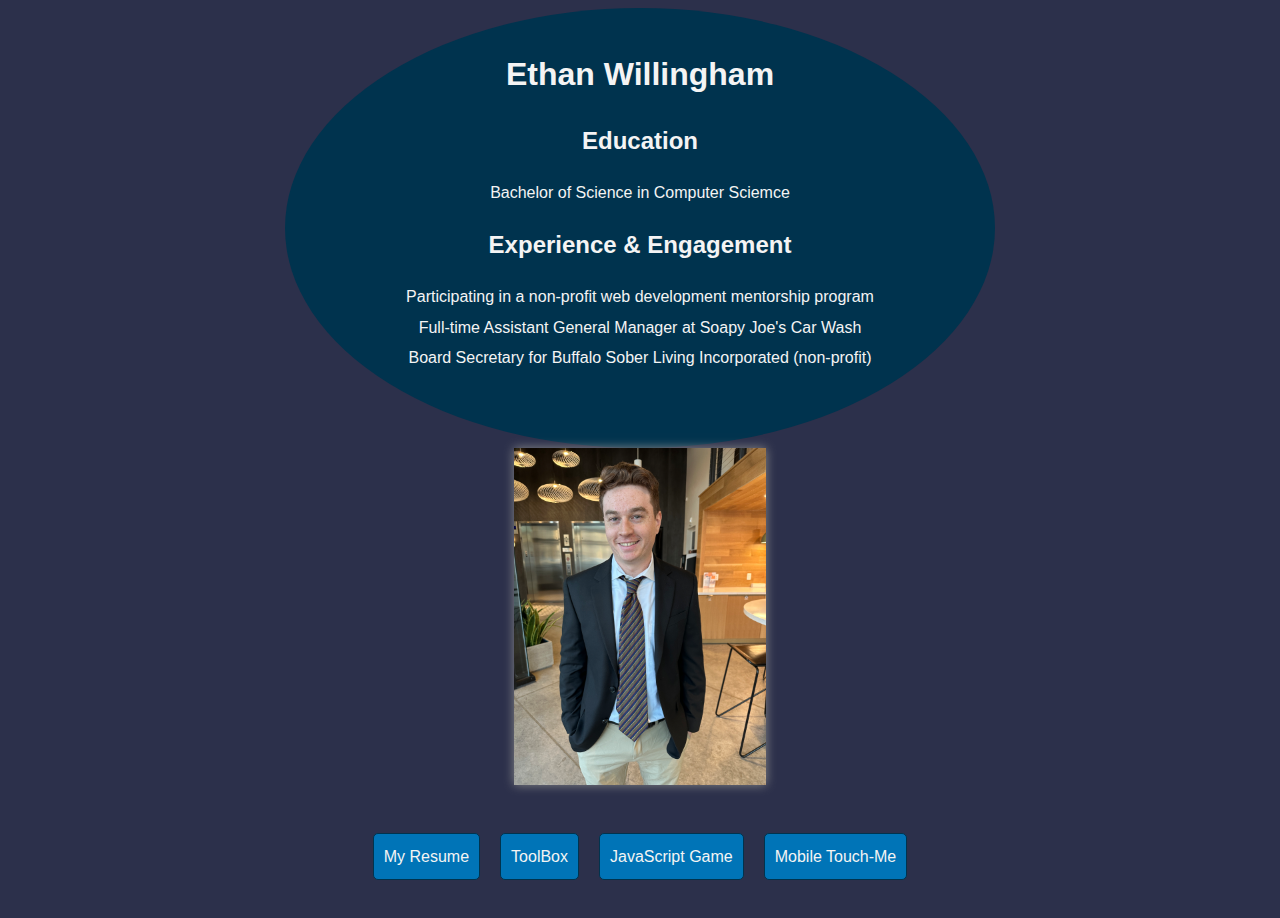
<file: index.html>
<!--
                _ _               _                       _ 
               | (_)             (_)                     | |
   ___ ___   __| |_ _ __   __ _   _ ___    ___ ___   ___ | |
  / __/ _ \ / _` | | '_ \ / _` | | / __|  / __/ _ \ / _ \| |
 | (_| (_) | (_| | | | | | (_| | | \__ \ | (_| (_) | (_) | |
  \___\___/ \__,_|_|_| |_|\__, | |_|___/  \___\___/ \___/|_|
                           __/ |                            
                          |___/                               
-->

<!DOCTYPE html>
<html lang="en">
  <head>
    <meta charset="UTF-8" />
    <meta name="viewport" content="width=device-width, initial-scale=1.0" />
    <link rel="stylesheet" href="assets/css/styles.css" />
    <script defer src="assets/js/script.js"></script>
    <link rel="shortcut icon" href="/assets/images/homeImage.svg" />
    <title>Ethan Willingham - Portfolio</title>
  </head>
  <body>
    <header>
      <h1>Ethan Willingham</h1>

      <section class="content-section">
        <h2>Education</h2>
        <ul>
          <li>Bachelor of Science in Computer Sciemce</li>
        </ul>
      </section>

      <section class="content-section">
        <h2>Experience & Engagement</h2>
        <ul>
          <li>
            Participating in a non-profit web development mentorship program
          </li>
          <li>Full-time Assistant General Manager at Soapy Joe's Car Wash</li>
          <li>
            Board Secretary for Buffalo Sober Living Incorporated (non-profit)
          </li>
        </ul>
      </section>
    </header>

    <main>
      <section class="image-section">
        <img src="assets/images/your-image.jpg" alt="Ethan Willingham" />
      </section>

      <section class="links-section">
        <a href="assets/pdf/resume.pdf">
          <div class="link-box">My Resume</div>
        </a>
        <a href="/pages/links.html">
          <div class="link-box">ToolBox</div>
        </a>
        <a href="/pages/game.html">
          <div class="link-box">JavaScript Game</div>
        </a>
        <a href="/pages/mobile_touch.html">
          <div class="link-box">Mobile Touch-Me</div>
        </a>
      </section>
    </main>
  </body>
</html>
</file>
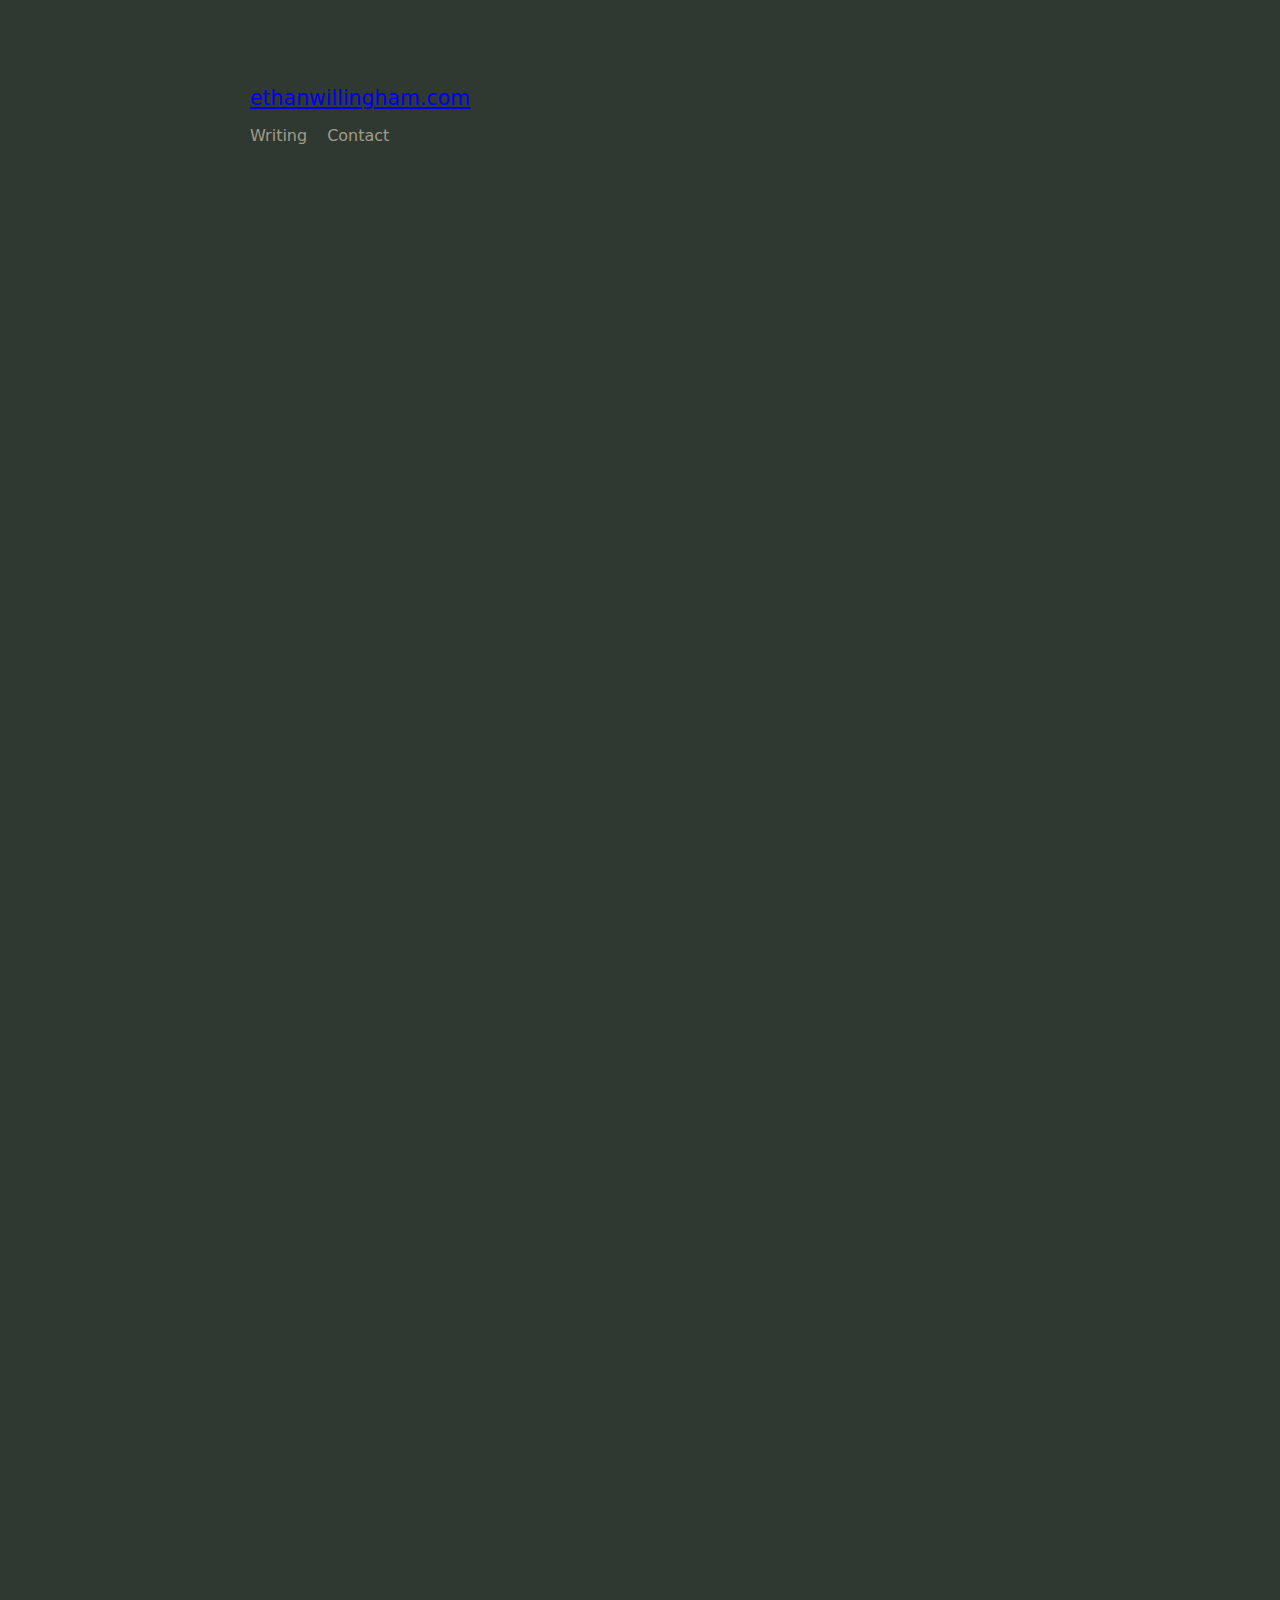
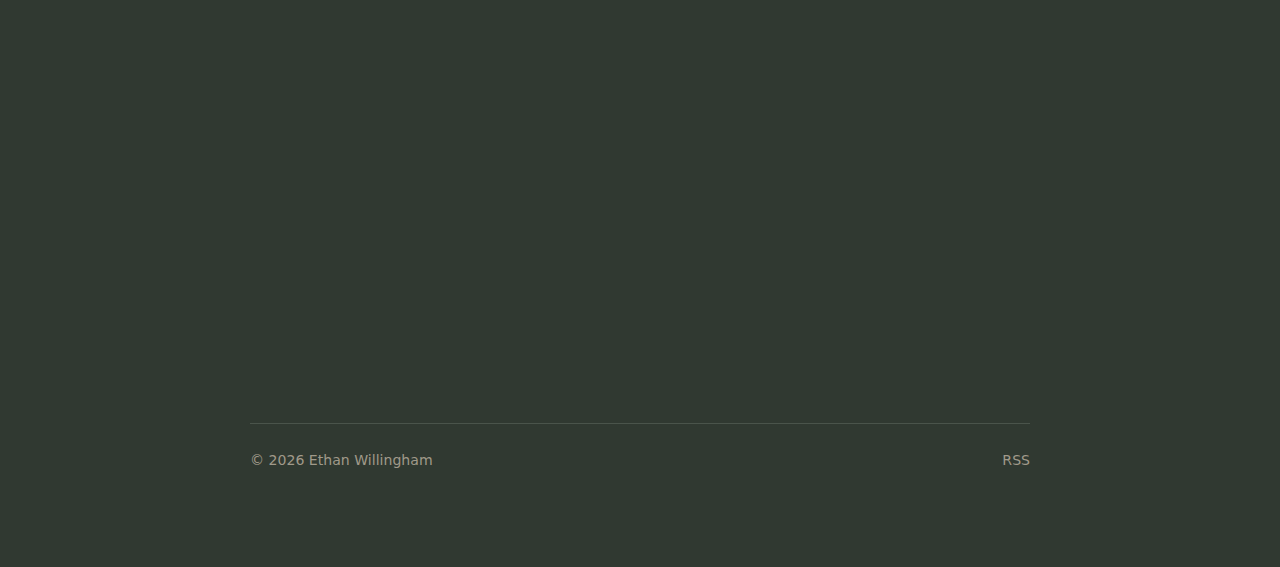
<file: box-shadow-sponge.html>
<!DOCTYPE html>
<html lang="en">
<head>
  <meta charset="UTF-8">
  <meta name="viewport" content="width=device-width, initial-scale=1.0">
  <title>The Box Shadow Sponge — Ethan Willingham</title>
  <meta name="description" content="Recreating David Gerrells' sponge particle effect using nothing but CSS box-shadow on a single div.">
  <meta property="og:title" content="The Box Shadow Sponge">
  <meta property="og:description" content="120 particles, one div, zero canvas elements.">
  <meta property="og:type" content="article">
  <link rel="preload" href="century_supra_a_regular.woff2" as="font" type="font/woff2" crossorigin>
  <link rel="preload" href="century_supra_a_bold.woff2" as="font" type="font/woff2" crossorigin>
  <link rel="stylesheet" href="style.css">
</head>
<body>

  <div class="reading-progress" id="reading-progress" aria-hidden="true"></div>

  <div class="site-wrapper">

    <header class="site-header">
      <nav class="site-nav">
        <div class="site-title">
          <a href="/">ethanwillingham.com</a>
        </div>
        <ul class="site-nav-links">
          <li><a href="/">Writing</a></li>
          <li><a href="mailto:ethan@ethanwillingham.com">Contact</a></li>
        </ul>
      </nav>
    </header>

    <main>
      <article>

        <header class="post-header fade-in">
          <h1 class="post-title">The Box Shadow Sponge</h1>
          <div class="post-date">23rd of April, 2026</div>
        </header>

        <div class="post-body fade-in" style="animation-delay: 0.12s;">

          <p>
            Last year David Gerrells published
            <a href="https://dgerrells.com/blog/how-not-to-use-box-shadows">How Not
            to Use Box Shadows</a>, a piece that escalated from playful CSS
            experiments to a full ray tracer rendered entirely through the
            <code>box-shadow</code> property of a single
            <code>&lt;div&gt;</code>. It's one of the most unhinged and
            delightful things I've read about CSS.
          </p>

          <p>
            The whole article is worth your time, but one demo stopped me
            cold: the <em>sponge</em>. A cluster of colored circles, each
            drifting gently to a home position, that you can reach in and
            tear apart with your cursor. Release, and they drift back. It
            looks organic — like pulling bits off a sea sponge. I wanted
            to understand exactly how it works, so I rebuilt it from scratch.
          </p>

          <div class="divider">• • •</div>

          <h2>Try it first</h2>

          <p>
            Click and drag (or touch and drag on mobile) anywhere inside the
            dark area below. Pull the particles around, then let go and watch
            them find their way home.
          </p>

          <!-- ======== LIVE DEMO ======== -->
          <div class="demo-wrapper">
            <div class="demo-header">
              <span class="demo-label">Live demo</span>
              <span>120 particles &middot; 1 div &middot; box-shadow only</span>
            </div>
            <div class="demo-canvas-wrapper" id="sponge-demo">
              <div class="render-dot"></div>
              <div class="demo-fps"></div>
              <div class="demo-hint">click &amp; drag to interact</div>
            </div>
          </div>

          <p>
            There is no <code>&lt;canvas&gt;</code> in that demo. No WebGL.
            No SVG. Every single one of those circles is a
            <code>box-shadow</code> value on a 1&times;1 pixel
            <code>&lt;div&gt;</code>. The browser's CSS rendering pipeline
            is doing all the drawing.
          </p>

          <h2>How a box-shadow becomes a particle</h2>

          <p>
            The CSS <code>box-shadow</code> property lets you stack an
            arbitrary number of shadows on a single element, separated by
            commas. Each shadow takes an x offset, y offset, optional blur
            radius, optional spread radius, and a color. When you set blur
            to zero and give it a spread, you get a hard-edged circle (if
            the element has <code>border-radius: 50%</code>) positioned
            wherever you want.
          </p>

          <p>
            The trick is to make the element tiny — one pixel — and let
            the spread radius control the visual size. A shadow with
            <code>200px 150px 0 8px #A8B545</code> draws a green circle
            of radius 8 at coordinates (200, 150). Stack 120 of those, each
            with its own position and color, and you have a particle system.
          </p>

          <pre><code>/* The entire "renderer" — build a box-shadow string each frame */
function render() {
  balls.sort(function (a, b) { return b.z - a.z; });

  var parts = [];
  for (var i = 0; i &lt; balls.length; i++) {
    var b = balls[i];
    var zScale = 1 + b.z / 40;
    var radius = b.size * zScale;
    var spread = (radius - RENDER_SIZE) / 2;
    parts.push(
      b.x + 'px ' +
      b.y + 'px 0 ' +
      spread + 'px ' +
      b.color
    );
  }
  renderDot.style.boxShadow = parts.join(',');
}</code></pre>

          <p>
            That is the entire render function. Every frame, sort by
            depth, compute each particle's spread from its size and a
            fake z-scale, join the array into a comma-separated string,
            set it on the element. Done. The browser does the rest.
          </p>

          <h2>The sponge behavior</h2>

          <p>
            Each ball has a <em>home position</em> — a random coordinate
            assigned at initialization. Every frame, a spring force pulls
            the ball back toward home. This is a basic spring equation:
            the farther the ball is from home, the stronger the pull.
          </p>

          <pre><code>/* Spring toward home */
var springK = 1.8;
var dx = b.homeX - b.x;
var dy = b.homeY - b.y;
b.vx += dx * springK * dt;
b.vy += dy * springK * dt;</code></pre>

          <p>
            When the pointer is active, balls within a 200px radius get
            pulled toward it instead. The pull is strongest at the center
            and falls off linearly. Because the pull force is much larger
            than the spring force, nearby particles rip away from their
            home positions — the sponge tears.
          </p>

          <pre><code>/* Pointer pull */
if (pointerDown) {
  var px = pointerX - b.x;
  var py = pointerY - b.y;
  var dist = Math.sqrt(px * px + py * py);
  if (dist &lt; 200 &amp;&amp; dist &gt; 1) {
    var pullStrength = (1 - dist / 200) * 900;
    b.vx += (px / dist) * pullStrength * dt;
    b.vy += (py / dist) * pullStrength * dt;
  }
}</code></pre>

          <p>
            When you release, the pull disappears and the springs take over.
            Velocity damping (<code>b.vx *= 0.94</code>) bleeds off energy so
            the balls don't oscillate forever. The result is that satisfying
            drift back into formation.
          </p>

          <h2>The fake 3D</h2>

          <p>
            Each ball also has a <code>z</code> value. This doesn't affect
            position on screen — it's purely cosmetic. The z value scales
            the ball's visual size through a simple ratio:
            <code>1 + z / 40</code>. Balls with a higher z look
            "closer" (larger), lower z looks "further" (smaller). Sorting
            by z before rendering means distant balls are drawn first,
            naturally occluded by nearer ones.
          </p>

          <p>
            It's not real perspective projection. There's no vanishing point,
            no foreshortening. But it's enough to give the cluster a sense of
            depth, especially when the balls are in motion and the z-perturbation
            adds a bit of parallax-like wobble.
          </p>

          <div class="divider">• • •</div>

          <h2>Performance notes</h2>

          <p>
            Gerrells noticed something interesting about box-shadow
            performance on Apple Silicon: without blur or transparency,
            the browser can push <em>thousands</em> of box-shadows at
            interactive frame rates. Blur is expensive because it requires
            a convolution pass. Transparency is surprisingly expensive too,
            likely because the compositor has to blend layers rather than
            just overwriting pixels.
          </p>

          <p>
            The demo above avoids both — every color is fully opaque, blur
            is zero. On an M-series Mac you'll see a solid 60fps with 120
            particles. On older hardware or low-end phones you might drop to
            30-40, which still feels fine for this kind of organic motion.
          </p>

          <p>
            The size of the source element matters too. A larger element means
            the browser has to rasterize a larger initial box before applying
            shadows. By keeping the element at 1&times;1 pixel, we minimize
            that base cost and let spread do all the work.
          </p>

          <h2>Things that surprised me</h2>

          <p>
            <strong>String concatenation is the bottleneck.</strong>
            Profiling the demo, the most expensive operation per frame is
            not the physics update or the sort — it's building the
            box-shadow string. Joining 120 entries with coordinate values
            creates a string on the order of 5-6KB every single frame. The
            browser then has to parse that string back into its internal
            representation. For Gerrells' image demos (12,000+ particles),
            the shadow string itself becomes enormous.
          </p>

          <p>
            <strong>The browser doesn't cache shadow layouts.</strong>
            Every time you set <code>element.style.boxShadow</code>, the
            browser treats it as a completely new value and re-parses,
            re-layouts, and re-paints. There's no diff. This is partly why
            Gerrells found that <code>transition: all</code> was actually
            slower than raw <code>requestAnimationFrame</code> updates —
            the transition machinery adds overhead on top of something
            that's already being fully recalculated.
          </p>

          <p>
            <strong>It works because GPUs love rectangles.</strong>
            Box shadows are fast specifically because they map to the same
            rounded-rectangle primitives that GPUs are already optimized to
            draw for UI compositing. A box-shadow is essentially "draw
            another rounded rect at this offset with this color," which is
            exactly the kind of operation that hardware acceleration handles
            well. The moment you add blur, the GPU has to do texture sampling,
            and the cost profile changes dramatically.
          </p>

          <div class="divider">• • •</div>

          <h2>The full code</h2>

          <p>
            Below is the complete, self-contained simulation script. No
            dependencies, no build step. It expects a container element
            with <code>id="sponge-demo"</code> containing a child with
            class <code>render-dot</code> — a 1px element with
            <code>border-radius: 50%</code>. The CSS for the demo container
            handles sizing and cursor styles.
          </p>

<pre><code>(function () {
  'use strict';

  var container = document.getElementById('sponge-demo');
  if (!container) return;

  var renderDot = container.querySelector('.render-dot');
  var PALETTE = [
    '#A8B545', '#7A9B3A', '#C2CC68', '#556B2F',
    '#8B6E4E', '#6B4226', '#A0522D', '#D2B48C',
    '#C4B38A', '#EDE6DA', '#8F8978', '#5E6B42'
  ];

  var W, H, balls = [], BALL_COUNT = 120;
  var pointerDown = false, pointerX = 0, pointerY = 0;
  var prevTime = 0;

  function resize() {
    var rect = container.getBoundingClientRect();
    W = rect.width; H = rect.height;
  }

  function createBalls() {
    balls = [];
    for (var i = 0; i &lt; BALL_COUNT; i++) {
      var hx = Math.random() * W, hy = Math.random() * H;
      balls.push({
        x: hx, y: hy, z: Math.random() * 60,
        homeX: hx, homeY: hy,
        vx: 0, vy: 0, vz: 0,
        size: 4 + Math.random() * 14,
        color: PALETTE[Math.floor(Math.random() * PALETTE.length)]
      });
    }
  }

  function update(dt) {
    dt = Math.min(dt, 0.05);
    for (var i = 0; i &lt; balls.length; i++) {
      var b = balls[i];
      b.vx += (b.homeX - b.x) * 1.8 * dt;
      b.vy += (b.homeY - b.y) * 1.8 * dt;
      if (pointerDown) {
        var px = pointerX - b.x, py = pointerY - b.y;
        var dist = Math.sqrt(px * px + py * py);
        if (dist &lt; 200 &amp;&amp; dist &gt; 1) {
          var f = (1 - dist / 200) * 900;
          b.vx += (px / dist) * f * dt;
          b.vy += (py / dist) * f * dt;
        }
      }
      b.vx *= 0.94; b.vy *= 0.94;
      b.x += b.vx * dt; b.y += b.vy * dt;
    }
  }

  function render() {
    balls.sort(function (a, b) { return b.z - a.z; });
    var s = [];
    for (var i = 0; i &lt; balls.length; i++) {
      var b = balls[i];
      var spread = (b.size * (1 + b.z / 40) - 1) / 2;
      s.push(b.x+'px '+b.y+'px 0 '+spread+'px '+b.color);
    }
    renderDot.style.boxShadow = s.join(',');
  }

  function tick(t) {
    update((t - prevTime) / 1000);
    prevTime = t;
    render();
    requestAnimationFrame(tick);
  }

  // pointer events...
  container.addEventListener('mousedown', function(e) {
    pointerDown = true;
    var r = container.getBoundingClientRect();
    pointerX = e.clientX - r.left;
    pointerY = e.clientY - r.top;
  });
  // ... (touch events similar)

  resize(); createBalls();
  prevTime = performance.now();
  requestAnimationFrame(tick);
})();</code></pre>

          <p>
            The palette in the demo uses earthy greens and browns — close to
            the forest-green background of this site. The original article
            uses a brighter, more saturated set. Swap the
            <code>PALETTE</code> array for any colors you like; the physics
            don't care.
          </p>

          <h2>Why this matters (a little)</h2>

          <p>
            Gerrells' project is delightful partly <em>because</em> it's
            impractical. Nobody should ship a production particle system
            powered by box-shadow strings. Canvas and WebGL exist for a
            reason. But the exercise reveals something about how browsers
            actually work under the hood: the rendering pipeline is more
            capable and more flexible than most developers ever test.
            Box-shadow wasn't designed for this. It works anyway. That gap
            between intended use and actual capability is where all the
            interesting creative work happens.
          </p>

          <p>
            The article also ends up being a surprisingly good introduction
            to real-time rendering concepts — game loops, delta time,
            z-sorting, spring physics, progressive ray tracing — all
            presented through the lens of an absurd constraint. Sometimes
            the best way to learn the serious version of something is to
            see the joke version first.
          </p>

          <p class="note">
            The original article and all demos are at
            <a href="https://dgerrells.com/blog/how-not-to-use-box-shadows">dgerrells.com</a>.
            The source code for the more advanced demos (including the
            ray tracer) is on
            <a href="https://codesandbox.io/u/dg">CodeSandbox</a>.
          </p>

        </div>

        <div class="post-end fade-in" style="animation-delay: 0.2s;">
          <a href="/" class="post-end-back">All writing</a>
        </div>

      </article>
    </main>

    <footer class="site-footer">
      <div class="site-footer-inner">
        <span>&copy; 2026 Ethan Willingham</span>
        <div class="footer-links">
          <a href="/rss.xml">RSS</a>
        </div>
      </div>
    </footer>

  </div>

  <script src="main.js"></script>
  <script src="sponge.js"></script>

</body>
</html>
</file>
<file: daylight-globe.html>
<!DOCTYPE html>
<html lang="en">
<head>
  <meta charset="UTF-8">
  <meta name="viewport" content="width=device-width, initial-scale=1.0">
  <title>Every Hour of Daylight, Visualized</title>
  <meta name="description" content="A spinnable 3D globe showing how many hours of sunlight the world gets, for any day of the year.">
  <link rel="preload" href="century_supra_a_regular.woff2" as="font" type="font/woff2" crossorigin>
  <link rel="stylesheet" href="style.css">
</head>
<body>
  <div class="reading-progress" id="reading-progress" aria-hidden="true"></div>
  <div class="site-wrapper">

    <a href="/" class="post-back">Home</a>

    <header class="post-header fade-in">
      <h1 class="post-title">Every Hour of Daylight, Visualized</h1>
      <p class="post-subtitle">One number, 23.4 degrees, controls everything.</p>
    </header>

    <main>
      <article>
        <div class="post-body fade-in" style="animation-delay: 0.1s;">

          <p>
            The tilt of the Earth's axis is 23.4 degrees. That one number
            controls the seasons, the midnight sun, polar night, and why
            Reykjavik and Singapore feel like different planets in December.
            I built a globe to make this visible.
          </p>

          <p>
            Drag to spin it. Move the slider to change the day. Hover over
            any point to see its latitude and hours of daylight.
          </p>

          <div class="globe-wrapper">
            <div class="globe-canvas-area">
              <canvas id="globe-canvas"></canvas>
              <div class="globe-info" id="hover-info">hover the globe</div>
            </div>
            <div class="globe-controls">
              <div class="globe-slider-row">
                <label>Day</label>
                <input type="range" id="day-slider" min="0" max="364" value="172">
                <span class="globe-date-display" id="date-label">21 Jun</span>
              </div>
              <div class="globe-legend">
                <span class="globe-legend-title">Hours</span>
                <div class="globe-legend-bar" style="background: linear-gradient(to right, rgb(12,18,55), rgb(25,80,115), rgb(50,145,130), rgb(220,210,70), rgb(255,255,235));"></div>
              </div>
              <div class="globe-legend-labels" style="margin-left: 4.4em;">
                <span>0h</span><span>6h</span><span>12h</span><span>18h</span><span>24h</span>
              </div>
            </div>
          </div>

          <div class="divider">• • •</div>

          <h2>How the math works</h2>

          <p>
            The sun's declination changes throughout the year as Earth orbits.
            On the summer solstice the sun sits 23.4&deg; north of the equator;
            on the winter solstice, 23.4&deg; south. This tilt determines the
            <em>hour angle</em> of sunrise at any latitude:
          </p>

<pre><code><span class="kw">function</span> <span class="fn">daylightHours</span>(<span class="var">lat</span>, <span class="var">day</span>) {
  <span class="tag">var</span> <span class="var">decl</span> = <span class="var">TILT</span> * <span class="fn">Math.sin</span>(<span class="var">TWO_PI</span> * (<span class="var">day</span> - <span class="num">81</span>) / <span class="num">365</span>);
  <span class="tag">var</span> <span class="var">cosHA</span> = -<span class="fn">Math.tan</span>(<span class="var">lat</span>) * <span class="fn">Math.tan</span>(<span class="var">decl</span>);
  <span class="kw">if</span> (<span class="var">cosHA</span> &lt; -<span class="num">1</span>) <span class="kw">return</span> <span class="num">24</span>;  <span class="cm">// midnight sun</span>
  <span class="kw">if</span> (<span class="var">cosHA</span> &gt;  <span class="num">1</span>) <span class="kw">return</span> <span class="num">0</span>;   <span class="cm">// polar night</span>
  <span class="kw">return</span> (<span class="num">2</span> * <span class="fn">Math.acos</span>(<span class="var">cosHA</span>) / <span class="var">TWO_PI</span>) * <span class="num">24</span>;
}</code></pre>

          <p>
            When the cosine of the hour angle drops below -1, the sun never
            sets. When it exceeds 1, the sun never rises. Between those
            extremes you get a smooth gradient from the equator's steady
            12 hours to the poles' dramatic swings.
          </p>

          <h2>What to look for</h2>

          <p>
            Set the slider to late June. The Arctic Circle and everything
            north of it glows bright: 24 hours of continuous daylight.
            Antarctica is dark. Now drag the slider to December. The
            pattern inverts completely. At the equator, nothing changes.
            It stays locked at roughly 12 hours year-round.
          </p>

          <p>
            The Tropics of Cancer and Capricorn (23.4&deg; N/S) mark the
            latitudes where the sun is directly overhead at least once a
            year. The Arctic and Antarctic Circles (66.6&deg; N/S) mark where
            you get at least one full day of midnight sun or polar night.
            Both lines appear as dashed circles on the globe.
          </p>

          <h2>Rendering</h2>

          <p>
            The globe draws on a standard HTML <code>&lt;canvas&gt;</code>.
            Each frame it projects a grid of 4&deg;&times;4&deg; latitude-longitude
            patches into screen space, colors them by daylight hours, and
            shades them by depth to give a sense of curvature. Grid lines
            and special latitude circles are drawn on top. The hover
            crosshair uses inverse projection to convert screen coordinates
            back to latitude and longitude.
          </p>

          <p>
            No WebGL, no Three.js. Just 2D canvas and some trigonometry.
            It runs at 60fps on any modern device.
          </p>

        </div>
      </article>
    </main>

    <footer class="site-footer">
      <div class="site-footer-inner">
        <span>&copy; 2026 Ethan Willingham</span>
      </div>
    </footer>
  </div>
  <script src="main.js"></script>
  <script src="globe.js"></script>
</body>
</html>
</file>
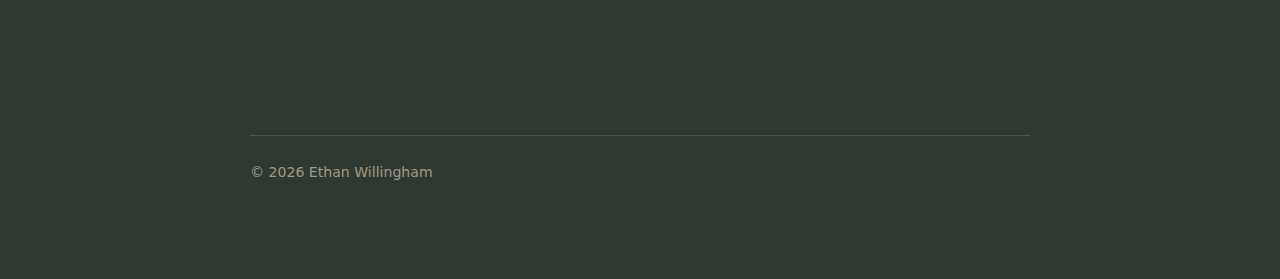
<file: deep-miner.html>
<!DOCTYPE html>
<html lang="en">
<head>
  <meta charset="UTF-8">
  <meta name="viewport" content="width=device-width, initial-scale=1.0, user-scalable=no">
  <title>Deep Miner</title>
  <meta name="description" content="A Motherload-style mining game that runs in your browser. Drill down, collect ore, upgrade your rig.">
  <link rel="preload" href="century_supra_a_regular.woff2" as="font" type="font/woff2" crossorigin>
  <link rel="stylesheet" href="style.css">
  <style>
    .game-wrapper {
      margin: 2.5em 0;
      border-radius: 8px;
      overflow: hidden;
      border: 1px solid var(--rule);
      background: #0a0e0b;
    }
    .game-header {
      display: flex;
      align-items: center;
      justify-content: space-between;
      padding: 0.65em 1em;
      background: var(--bg-raised);
      border-bottom: 1px solid var(--rule);
      font-size: 0.85rem;
      color: var(--text-dim);
    }
    .game-header span {
      font-family: var(--font-mono);
      letter-spacing: 0.02em;
    }
    .game-canvas-area {
      position: relative;
      width: 100%;
      height: 520px;
      background: #1a1008;
      overflow: hidden;
      touch-action: none;
      -webkit-touch-callout: none;
      -webkit-user-select: none;
      user-select: none;
    }
    .game-canvas-area canvas {
      display: block;
    }
    .game-controls-info {
      padding: 0.7em 1em;
      background: var(--bg-raised);
      border-top: 1px solid var(--rule);
      font-size: 0.82rem;
      color: var(--text-dim);
      font-family: var(--font-mono);
      line-height: 1.6;
    }
    .game-controls-info .key {
      display: inline-block;
      background: rgba(255,255,255,0.08);
      border: 1px solid rgba(255,255,255,0.12);
      border-radius: 3px;
      padding: 0.1em 0.45em;
      font-size: 0.85em;
      margin: 0 0.15em;
      color: var(--text);
    }
    .ore-table {
      width: 100%;
      border-collapse: collapse;
      margin: 1.8em 0;
      font-size: 0.95rem;
    }
    .ore-table th {
      text-align: left;
      font-family: var(--font-mono);
      color: var(--text-dim);
      font-weight: normal;
      font-size: 0.82rem;
      text-transform: uppercase;
      letter-spacing: 0.06em;
      padding: 0.5em 0.8em;
      border-bottom: 1px solid var(--rule);
    }
    .ore-table td {
      padding: 0.45em 0.8em;
      border-bottom: 1px solid rgba(74,84,75,0.4);
      color: var(--text);
    }
    .ore-swatch {
      display: inline-block;
      width: 14px;
      height: 14px;
      border-radius: 2px;
      vertical-align: middle;
      margin-right: 0.5em;
    }
    @media (min-width: 720px) {
      .game-canvas-area { height: 580px; }
    }
  </style>
</head>
<body>
  <div class="reading-progress" id="reading-progress" aria-hidden="true"></div>
  <div class="site-wrapper">

    <a href="/" class="post-back">Home</a>

    <header class="post-header fade-in">
      <h1 class="post-title">Deep Miner</h1>
      <p class="post-subtitle">A Motherload-style mining game in the browser. Drill, collect, upgrade, repeat.</p>
    </header>

    <main>
      <article>
        <div class="post-body fade-in" style="animation-delay: 0.1s;">

          <p>
            Motherload came out in 2004 and I still think about it. You pilot
            a little drill rig into the earth, fill your cargo hold with ore,
            fly back to the surface, sell it, buy better equipment, and go
            deeper. That is the whole game. It is perfect.
          </p>

          <p>
            This is a version of that idea that runs right here, in your browser,
            on your phone or on your desktop. No install, no app store. Just
            a canvas element and about 500 lines of JavaScript.
          </p>

          <div class="divider">• • •</div>

          <h2>The game</h2>

          <p>
            Drill downward through layers of earth. Collect ore, return to the
            surface station to sell it and refuel. Spend your earnings on
            upgrades: a stronger drill, bigger fuel tank, tougher hull, and
            more cargo space. See how deep you can go before your hull gives out.
          </p>

          <div class="game-wrapper">
            <div class="game-header">
              <span class="demo-label">Deep Miner</span>
              <span style="font-size:0.8em; opacity:0.6;">v1.0</span>
            </div>
            <div class="game-canvas-area">
              <canvas id="game-canvas"></canvas>
            </div>
            <div class="game-controls-info" id="controls-info-desktop">
              <span class="key">←</span><span class="key">→</span> move
              &nbsp;·&nbsp;
              <span class="key">↑</span> / <span class="key">Space</span> jetpack
              &nbsp;·&nbsp;
              <span class="key">↓</span> drill down
              &nbsp;·&nbsp;
              <span class="key">P</span> shop (at station)
              &nbsp;·&nbsp;
              <span class="key">R</span> restart
            </div>
          </div>

          <p>
            On mobile, two transparent d-pads appear in the bottom corners.
            Swipe the direction you want to go. Drive up to the station to
            enter the shop, or roll over the pump pad to refuel and sell
            your cargo on the move.
          </p>

          <div class="divider">• • •</div>

          <h2>The layers</h2>

          <p>
            The world is 40 tiles wide and 200 tiles deep, divided into
            eight depth bands. Each layer has its own palette, its own
            ore distribution, and a couple have nasty surprises waiting
            for you.
          </p>

          <table class="ore-table">
            <thead>
              <tr>
                <th>Layer</th>
                <th>Depth</th>
                <th>Notes</th>
              </tr>
            </thead>
            <tbody>
              <tr><td>Topsoil</td><td>0&ndash;15m</td><td>Loose dirt and roots. Coal and copper.</td></tr>
              <tr><td>Bedrock</td><td>15&ndash;35m</td><td>Bauxite, iron, the first silver.</td></tr>
              <tr><td><strong>Permafrost</strong></td><td>35&ndash;55m</td><td>Frozen solid. Requires the <em>Heated Drill</em> upgrade or you cannot break a single tile. Methane ice deposits hide here.</td></tr>
              <tr><td>Fossil layer</td><td>55&ndash;80m</td><td>Ancient sediment. Amber with insects, trilobite fossils.</td></tr>
              <tr><td>Deep crust</td><td>80&ndash;110m</td><td>Cinnabar, gold, and the first uranium veins.</td></tr>
              <tr><td><strong>Magma veins</strong></td><td>110&ndash;145m</td><td>Glowing red rock. Without a Heat Shield, your hull drains continuously while you are inside.</td></tr>
              <tr><td>Crystal caves</td><td>145&ndash;180m</td><td>Tanzanite, more diamonds. The walls glitter.</td></tr>
              <tr><td><strong>Mantle edge</strong></td><td>180&ndash;200m</td><td>Painite and unobtanium. Even worse heat than the magma layer. Endgame only.</td></tr>
            </tbody>
          </table>

          <h2>What is down there</h2>

          <p>
            Eighteen things to mine, give or take. Some are real, some
            are deliberately not. Where the real ones are concerned I have
            played a little fast and loose with relative values, but the
            general ordering &mdash; copper before silver before gold before
            tanzanite before painite &mdash; is roughly how the world works.
          </p>

          <table class="ore-table">
            <thead>
              <tr>
                <th>Ore</th>
                <th>Value</th>
                <th>Found in</th>
                <th>Notes</th>
              </tr>
            </thead>
            <tbody>
              <tr><td><span class="ore-swatch" style="background:#1c1c1c"></span>Coal</td><td>$5</td><td>Topsoil &rarr; bedrock</td><td>Cheap and common.</td></tr>
              <tr><td><span class="ore-swatch" style="background:#D4883A"></span>Copper</td><td>$12</td><td>Topsoil &rarr; bedrock</td><td>Starter cash.</td></tr>
              <tr><td><span class="ore-swatch" style="background:#B85a3a"></span>Bauxite</td><td>$25</td><td>Bedrock</td><td>Aluminum ore.</td></tr>
              <tr><td><span class="ore-swatch" style="background:#A0A0B8"></span>Iron</td><td>$35</td><td>Bedrock &rarr; deep crust</td><td>Ubiquitous.</td></tr>
              <tr><td><span class="ore-swatch" style="background:#D4B33A"></span>Pyrite</td><td>$60</td><td>Bedrock</td><td>Fool's gold &mdash; looks valuable, isn't.</td></tr>
              <tr><td><span class="ore-swatch" style="background:#D8D8E8"></span>Silver</td><td>$90</td><td>Bedrock &rarr; deep crust</td><td></td></tr>
              <tr><td><span class="ore-swatch" style="background:#bfe6ff"></span>Methane ice</td><td>$180</td><td>Permafrost</td><td>Heated drill required.</td></tr>
              <tr><td><span class="ore-swatch" style="background:#c12838"></span>Cinnabar</td><td>$140</td><td>Deep crust</td><td>Mercury ore. Crystal clusters.</td></tr>
              <tr><td><span class="ore-swatch" style="background:#FFD700"></span>Gold</td><td>$200</td><td>Deep crust</td><td>The real thing.</td></tr>
              <tr><td><span class="ore-swatch" style="background:#e89a2a"></span>Amber</td><td>$350</td><td>Fossil layer</td><td>Insect trapped inside.</td></tr>
              <tr><td><span class="ore-swatch" style="background:#7a5436"></span>Trilobite</td><td>$600</td><td>Fossil layer</td><td>Half-billion-year-old arthropod.</td></tr>
              <tr><td><span class="ore-swatch" style="background:#5fff5a"></span>Uranium</td><td>$800</td><td>Deep crust</td><td>Glows. Requires drill Lv 3.</td></tr>
              <tr><td><span class="ore-swatch" style="background:#1a0a18"></span>Obsidian</td><td>$280</td><td>Magma veins</td><td>Volcanic glass.</td></tr>
              <tr><td><span class="ore-swatch" style="background:#50C878"></span>Emerald</td><td>$900</td><td>Fossil &rarr; crystal</td><td></td></tr>
              <tr><td><span class="ore-swatch" style="background:#E0115F"></span>Ruby</td><td>$1,400</td><td>Deep crust &rarr; crystal</td><td></td></tr>
              <tr><td><span class="ore-swatch" style="background:#7a5fff"></span>Tanzanite</td><td>$2,000</td><td>Crystal caves</td><td>Real, found only in Tanzania.</td></tr>
              <tr><td><span class="ore-swatch" style="background:#B9F2FF"></span>Diamond</td><td>$3,000</td><td>Crystal caves</td><td>Requires drill Lv 4.</td></tr>
              <tr><td><span class="ore-swatch" style="background:#d36b8c"></span>Painite</td><td>$6,000</td><td>Mantle edge</td><td>Real, briefly the world's rarest gem.</td></tr>
              <tr><td><span class="ore-swatch" style="background:#FF00FF"></span>Unobtanium</td><td>$12,000</td><td>Mantle edge</td><td>Not real. Sue me.</td></tr>
            </tbody>
          </table>

          <p>
            Dirt and stone are not in this table because you do not
            collect them &mdash; they are rubble. You drill them, they
            disappear, you move on. The shop has six upgrades: drill,
            fuel, hull, cargo, plus a one-time Heated Drill purchase
            (gates the permafrost) and a two-tier Heat Shield (lets you
            survive the magma and mantle layers).
          </p>

          <div class="divider">• • •</div>

          <h2>The stack</h2>

          <p>
            There is no stack, really. That is the point. One HTML file, one
            CSS file, one JavaScript file, and an <code>&lt;canvas&gt;</code>
            element. No build step, no bundler, no framework, no
            <code>node_modules</code>. The whole game is about 900 lines in
            an IIFE, served as a static file. If you can open it in a
            browser, you can run it.
          </p>

          <p>
            Everything renders with the 2D canvas API — <code>fillRect</code>,
            <code>createLinearGradient</code>, <code>arc</code>, the usual
            suspects. State is plain objects. The game loop is
            <code>requestAnimationFrame</code> with a delta-time
            <code>update(dt)</code> followed by <code>render()</code>. Input
            is keyboard listeners on desktop and a virtual d-pad I draw onto
            the canvas itself for touch. That is the whole architecture.
          </p>

          <div class="divider">• • •</div>

          <h2>Three pieces of code I like</h2>

          <h3>Depth-biased ore generation</h3>

          <p>
            The world is generated once at startup. Every tile rolls against
            a list of candidate ores filtered by depth, with rarer ores
            getting slightly better odds the deeper you go. The trick is
            walking the candidate list from <em>rarest to most common</em> —
            that way diamond gets first dibs on the random number, and
            common dirt only gets picked when nothing rarer has claimed the
            roll.
          </p>

<pre><code><span class="kw">function</span> <span class="fn">pickOre</span>(depth) {
  <span class="kw">var</span> candidates = [];
  <span class="kw">for</span> (<span class="kw">var</span> i = <span class="num">0</span>; i &lt; ORE_KEYS.length; i++) {
    <span class="kw">var</span> o = ORES[ORE_KEYS[i]];
    <span class="kw">if</span> (depth &gt;= o.minDepth) candidates.<span class="fn">push</span>(ORE_KEYS[i]);
  }
  <span class="kw">var</span> r = Math.<span class="fn">random</span>();
  <span class="cm">// Deeper = rarer ores more likely. Walk from rarest to common.</span>
  <span class="kw">var</span> cumul = <span class="num">0</span>;
  <span class="kw">for</span> (<span class="kw">var</span> j = candidates.length - <span class="num">1</span>; j &gt;= <span class="num">0</span>; j--) {
    <span class="kw">var</span> ore = ORES[candidates[j]];
    <span class="kw">var</span> adjustedChance = ore.chance * (<span class="num">1</span> + depth * <span class="num">0.003</span>);
    cumul += adjustedChance;
    <span class="kw">if</span> (r &lt; cumul / (cumul + <span class="num">1</span>)) {
      <span class="kw">return</span> { type: candidates[j], hp: ore.hp };
    }
  }
  <span class="kw">if</span> (Math.<span class="fn">random</span>() &lt; <span class="num">0.12</span>) <span class="kw">return</span> <span class="kw">null</span>; <span class="cm">// air pocket</span>
  <span class="kw">return</span> { type: <span class="str">'dirt'</span>, hp: ORES.dirt.hp };
}</code></pre>

          <p>
            The <code>cumul / (cumul + 1)</code> bit is a soft normalization
            trick: it keeps the running probability bounded between 0 and 1
            without having to know the total ahead of time, while still
            preserving the rare-first ordering. The depth multiplier
            (<code>1 + depth * 0.003</code>) is small but compounds — by 150
            metres down, rare ores are getting a 45% bonus.
          </p>

          <h3>Collision against a tile grid</h3>

          <p>
            There is no physics engine. The whole world is a 2D array of
            tiles, and the player is an axis-aligned rectangle. To check if
            the player overlaps anything solid, I floor-divide its four
            corners by the tile size and look up every cell in the range:
          </p>

<pre><code><span class="kw">function</span> <span class="fn">solidAt</span>(px, py, w, h) {
  <span class="kw">var</span> c1 = Math.<span class="fn">floor</span>(px / TILE);
  <span class="kw">var</span> c2 = Math.<span class="fn">floor</span>((px + w - <span class="num">1</span>) / TILE);
  <span class="kw">var</span> r1 = Math.<span class="fn">floor</span>(py / TILE);
  <span class="kw">var</span> r2 = Math.<span class="fn">floor</span>((py + h - <span class="num">1</span>) / TILE);
  <span class="kw">for</span> (<span class="kw">var</span> r = r1; r &lt;= r2; r++) {
    <span class="kw">for</span> (<span class="kw">var</span> c = c1; c &lt;= c2; c++) {
      <span class="kw">var</span> t = <span class="fn">tileAt</span>(r, c);
      <span class="kw">if</span> (t === <span class="str">'wall'</span> || t !== <span class="kw">null</span>) <span class="kw">return</span> <span class="kw">true</span>;
    }
  }
  <span class="kw">return</span> <span class="kw">false</span>;
}</code></pre>

          <p>
            Movement then becomes: tentatively move on X, check; if blocked,
            don't move and zero the X velocity; do the same for Y. Separating
            the axes is what stops the player from slipping into corners
            diagonally, and it is what lets you slide along walls smoothly.
            The whole movement function is maybe 25 lines.
          </p>

          <h3>Touch d-pad as an angle sweep</h3>

          <p>
            On mobile, the d-pad is just two transparent circles drawn at
            the bottom corners of the canvas. There are no actual buttons.
            When a touch lands, I take the vector from the d-pad center to
            the touch and use <code>atan2</code> to slice it into four
            directions:
          </p>

<pre><code><span class="kw">function</span> <span class="fn">updateDpad</span>(x, y) {
  dpad.left = dpad.right = dpad.up = dpad.down = <span class="kw">false</span>;
  <span class="kw">var</span> dx = x - DPAD_CX;
  <span class="kw">var</span> dy = y - DPAD_CY;
  <span class="kw">var</span> dist = Math.<span class="fn">sqrt</span>(dx * dx + dy * dy);
  <span class="kw">if</span> (dist &lt; DPAD_SIZE * <span class="num">0.85</span>) {
    <span class="kw">var</span> a = Math.<span class="fn">atan2</span>(dy, dx);
    <span class="kw">if</span> (a &gt; -<span class="num">0.7</span> &amp;&amp; a &lt; <span class="num">0.7</span>)              dpad.right = <span class="kw">true</span>;
    <span class="kw">if</span> (a &gt;  <span class="num">2.4</span> || a &lt; -<span class="num">2.4</span>)             dpad.left  = <span class="kw">true</span>;
    <span class="kw">if</span> (a &lt; -<span class="num">0.7</span> &amp;&amp; a &gt; -<span class="num">2.4</span>)            dpad.up    = <span class="kw">true</span>;
    <span class="kw">if</span> (a &gt;  <span class="num">0.7</span> &amp;&amp; a &lt;  <span class="num">2.4</span>)            dpad.down  = <span class="kw">true</span>;
  }
}</code></pre>

          <p>
            <code>atan2</code> returns an angle from <code>-π</code> to
            <code>π</code>. The 0.7 cutoffs (about 40°) carve the circle
            into four wedges with no dead zones between them. Drag your
            finger around inside the d-pad and the direction follows
            smoothly — there is no concept of "lifting off one button and
            pressing another." It feels much better than literal buttons,
            and it is six lines of math.
          </p>

          <div class="divider">• • •</div>

          <h2>How it all fits together</h2>

          <p>
            The camera follows the player with a smooth lerp
            (<code>cam.x += (target - cam.x) * 0.12</code>). Drilling sets a
            timer on the target tile and subtracts hit points based on
            drill level — when HP hits zero, the tile is replaced with
            <code>null</code> and the ore goes into your cargo array. Every
            valuable ore gets a small white square drawn in the corner so
            you can spot it underground.
          </p>

          <div class="divider">• • •</div>

          <h2>Strategy</h2>

          <p>
            Early game: drill straight down through topsoil, sell coal and
            copper constantly, and rush the fuel upgrade. Your starting
            tank barely gets you to 30 metres and back. Once you have fuel
            level three or four, you can start going after silver and
            gold. The pump pad outside the shop refuels and sells your
            cargo automatically when you drive across it &mdash; you never
            actually need to enter the shop just to refuel.
          </p>

          <p>
            Mid game: hit the permafrost wall around 35 metres, head back
            up, and save for the Heated Drill. Without it you cannot break
            a single tile in that layer &mdash; not even dirt. Once you
            punch through, the fossil layer pays well: amber and trilobite
            fossils sell for hundreds. Uranium starts showing up around
            80 metres but needs drill level 3 to chip at.
          </p>

          <p>
            Late game: the magma layer at 110 metres is genuinely hostile.
            Without a Heat Shield, your hull drains every second you spend
            inside, regardless of whether you are drilling. Buy at least
            the Mk 1 shield before you commit. Below that, the crystal
            caves are mostly safe and full of tanzanite and diamond. The
            mantle edge at 180 metres is worse than the magma layer and
            holds painite and unobtanium &mdash; do not go down there
            without Mk 2 shield, max drill, and a full tank.
          </p>

          <p>
            And cargo, always cargo. A single painite is worth $6,000 but
            if your hold only fits five items, you are making a lot of
            round trips. Max it out and each run to the deep zone pays
            for itself many times over.
          </p>

        </div>
      </article>
    </main>

    <footer class="site-footer">
      <div class="site-footer-inner">
        <span>&copy; 2026 Ethan Willingham</span>
      </div>
    </footer>
  </div>
  <script src="main.js"></script>
  <script src="motherload.js"></script>
</body>
</html>
</file>
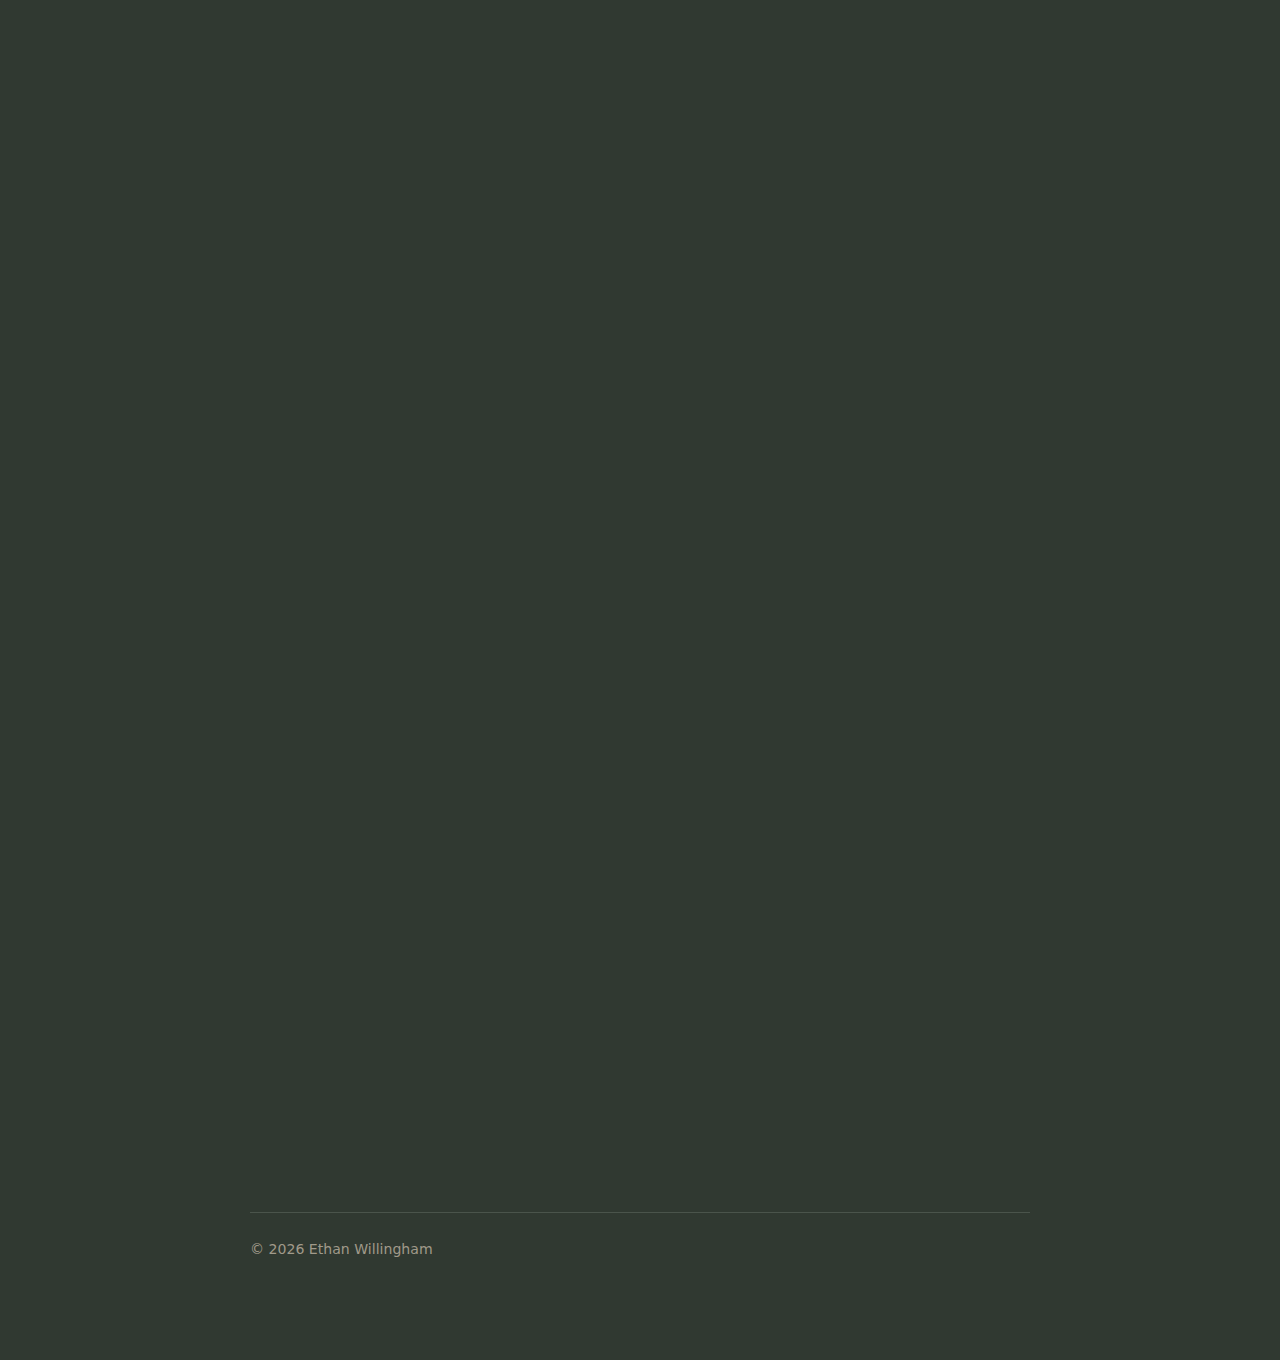
<file: particles.html>
<!DOCTYPE html>
<html lang="en">
<head>
  <meta charset="UTF-8">
  <meta name="viewport" content="width=device-width, initial-scale=1.0">
  <title>A Particle Playground</title>
  <meta name="description" content="Three interactive particle simulations you can build with a game loop and some basic physics.">
  <link rel="preload" href="century_supra_a_regular.woff2" as="font" type="font/woff2" crossorigin>
  <link rel="stylesheet" href="style.css">
</head>
<body>
  <div class="reading-progress" id="reading-progress" aria-hidden="true"></div>
  <div class="site-wrapper">

    <a href="/" class="post-back">Home</a>

    <header class="post-header fade-in">
      <h1 class="post-title">A Particle Playground</h1>
      <p class="post-subtitle">Three simulations, a few sliders, and 200 lines of code.</p>
    </header>

    <main>
      <article>
        <div class="post-body fade-in" style="animation-delay: 0.1s;">

          <p>
            You do not need a game engine or a graphics degree to build
            something that looks alive. A loop that runs 60 times a second,
            a list of objects with positions and velocities, and a few
            simple rules about how they move. That is all any of this is.
          </p>

          <p>
            Every demo below is running in your browser right now. Drag
            inside them. Move the sliders. The code that drives each one
            is short enough to read in a few minutes. The point is not the
            technique; it is that this stuff is more accessible than it
            looks.
          </p>

          <p>
            Inspired by David Gerrells'
            <a href="https://dgerrells.com/blog/how-not-to-use-box-shadows">brilliant, unhinged experiments</a>.
          </p>

          <div class="divider">• • •</div>

          <!-- ============================================
               DEMO 1: GRAVITY + BOUNCE
               ============================================ -->

          <h2>1. Gravity and walls</h2>

          <p>
            The simplest version. Balls fall under gravity, bounce off the
            edges, and lose energy on each bounce. Click or touch to pull
            them toward your cursor. The sliders control the physics in
            real time.
          </p>

          <div class="demo-wrapper" data-mode="bounce">
            <div class="demo-header">
              <span class="demo-label">Gravity &amp; bounce</span>
              <span class="p-fps"></span>
            </div>
            <div class="demo-canvas-wrapper p-canvas">
              <div class="render-dot"></div>
              <div class="p-hint">click &amp; drag to attract</div>
            </div>
            <div class="p-controls">
              <div class="p-controls-header">
                <span></span>
                <button class="p-reset">Reset</button>
              </div>
              <div class="p-slider-row">
                <label>Count</label>
                <input type="range" data-param="count" min="10" max="400" value="150">
                <span class="p-slider-val" data-value="count">150</span>
              </div>
              <div class="p-slider-row">
                <label>Gravity</label>
                <input type="range" data-param="gravity" min="-4000" max="4000" value="0">
                <span class="p-slider-val" data-value="gravity">0</span>
              </div>
              <div class="p-slider-row">
                <label>Damping</label>
                <input type="range" data-param="damping" min="80" max="100" value="98" step="1">
                <span class="p-slider-val" data-value="damping">98</span>
              </div>
              <div class="p-slider-row">
                <label>Pull</label>
                <input type="range" data-param="pull" min="100" max="10000" value="4000">
                <span class="p-slider-val" data-value="pull">4000</span>
              </div>
            </div>
          </div>

          <p>
            The entire update function for this mode is a for loop. Each ball
            gets gravity added to its vertical velocity, pointer attraction
            if you are pressing, damping to slow it down, and then position
            integration. If it hits a wall, the velocity flips:
          </p>

<pre><code><span class="cm">// Each frame, for each ball:</span>
<span class="var">b</span>.<span class="prop">vy</span> += <span class="var">gravity</span> * <span class="var">dt</span>;

<span class="cm">// Pointer attraction</span>
<span class="kw">if</span> (<span class="var">pointerDown</span> &amp;&amp; <span class="var">dist</span> &lt; <span class="num">300</span>) {
  <span class="tag">var</span> <span class="var">f</span> = (<span class="num">1</span> - <span class="var">dist</span> / <span class="num">300</span>) * <span class="var">pull</span>;
  <span class="var">b</span>.<span class="prop">vx</span> += (<span class="var">dx</span> / <span class="var">dist</span>) * <span class="var">f</span> * <span class="var">dt</span>;
}

<span class="cm">// Damping bleeds energy</span>
<span class="var">b</span>.<span class="prop">vx</span> *= <span class="var">damping</span>;
<span class="var">b</span>.<span class="prop">vy</span> *= <span class="var">damping</span>;

<span class="cm">// Move</span>
<span class="var">b</span>.<span class="prop">x</span> += <span class="var">b</span>.<span class="prop">vx</span> * <span class="var">dt</span>;

<span class="cm">// Bounce off walls</span>
<span class="kw">if</span> (<span class="var">b</span>.<span class="prop">y</span> &gt; <span class="var">H</span>) { <span class="var">b</span>.<span class="prop">y</span> = <span class="var">H</span>; <span class="var">b</span>.<span class="prop">vy</span> *= -<span class="num">0.7</span>; }</code></pre>

          <p>
            Try cranking gravity negative and watch them fall upward. Set
            damping to 100 and they drift forever. Pull at 10000 turns your
            cursor into a black hole.
          </p>

          <div class="divider">• • •</div>

          <!-- ============================================
               DEMO 2: COLLISIONS
               ============================================ -->

          <h2>2. Ball-to-ball collisions</h2>

          <p>
            Same gravity setup, but now the balls know about each other.
            When two overlap, they push apart and exchange velocity. The
            collision check compares every ball to every other ball each
            frame, which is simple but slow at high counts.
          </p>

          <div class="demo-wrapper" data-mode="collide">
            <div class="demo-header">
              <span class="demo-label">Collisions</span>
              <span class="p-fps"></span>
            </div>
            <div class="demo-canvas-wrapper p-canvas">
              <div class="render-dot"></div>
              <div class="p-hint">click &amp; drag to attract</div>
            </div>
            <div class="p-controls">
              <div class="p-controls-header">
                <span></span>
                <button class="p-reset">Reset</button>
              </div>
              <div class="p-slider-row">
                <label>Count</label>
                <input type="range" data-param="count" min="5" max="300" value="150">
                <span class="p-slider-val" data-value="count">150</span>
              </div>
              <div class="p-slider-row">
                <label>Size</label>
                <input type="range" data-param="size" min="4" max="12" value="9">
                <span class="p-slider-val" data-value="size">9</span>
              </div>
              <div class="p-slider-row">
                <label>Gravity</label>
                <input type="range" data-param="gravity" min="-4000" max="4000" value="0">
                <span class="p-slider-val" data-value="gravity">0</span>
              </div>
              <div class="p-slider-row">
                <label>Bounce</label>
                <input type="range" data-param="bounce" min="10" max="100" value="60">
                <span class="p-slider-val" data-value="bounce">60</span>
              </div>
              <div class="p-slider-row">
                <label>Pull</label>
                <input type="range" data-param="pull" min="100" max="5000" value="2400">
                <span class="p-slider-val" data-value="pull">2400</span>
              </div>
            </div>
          </div>

          <p>
            The collision itself is a few lines. For each pair, measure the
            distance. If it is less than the sum of their radii, push them
            apart and swap their velocity along the collision normal:
          </p>

<pre><code><span class="tag">var</span> <span class="var">dx</span> = <span class="var">b</span>.<span class="prop">x</span> - <span class="var">a</span>.<span class="prop">x</span>, <span class="var">dy</span> = <span class="var">b</span>.<span class="prop">y</span> - <span class="var">a</span>.<span class="prop">y</span>;
<span class="tag">var</span> <span class="var">dist</span> = <span class="fn">Math.sqrt</span>(<span class="var">dx</span>*<span class="var">dx</span> + <span class="var">dy</span>*<span class="var">dy</span>);
<span class="tag">var</span> <span class="var">minD</span> = <span class="var">a</span>.<span class="prop">size</span> + <span class="var">b</span>.<span class="prop">size</span>;

<span class="kw">if</span> (<span class="var">dist</span> &lt; <span class="var">minD</span>) {
  <span class="cm">// Push apart</span>
  <span class="tag">var</span> <span class="var">nx</span> = <span class="var">dx</span>/<span class="var">dist</span>, <span class="var">overlap</span> = <span class="var">minD</span> - <span class="var">dist</span>;
  <span class="var">a</span>.<span class="prop">x</span> -= <span class="var">nx</span> * <span class="var">overlap</span> * <span class="num">0.5</span>;
  <span class="var">b</span>.<span class="prop">x</span> += <span class="var">nx</span> * <span class="var">overlap</span> * <span class="num">0.5</span>;

  <span class="cm">// Swap velocity along normal</span>
  <span class="tag">var</span> <span class="var">dvn</span> = (<span class="var">a</span>.<span class="prop">vx</span>-<span class="var">b</span>.<span class="prop">vx</span>)*<span class="var">nx</span> + (<span class="var">a</span>.<span class="prop">vy</span>-<span class="var">b</span>.<span class="prop">vy</span>)*<span class="var">ny</span>;
  <span class="var">a</span>.<span class="prop">vx</span> -= <span class="var">dvn</span> * <span class="var">nx</span> * <span class="var">bounce</span>;
  <span class="var">b</span>.<span class="prop">vx</span> += <span class="var">dvn</span> * <span class="var">nx</span> * <span class="var">bounce</span>;
}</code></pre>

          <p>
            Crank the size up and the count up and watch them pile. Set bounce
            to 100 for elastic collisions. Set it to 10 and they absorb nearly
            all impact energy.
          </p>

          <div class="divider">• • •</div>

          <!-- ============================================
               DEMO 3: SPONGE (SPRING RETURN)
               ============================================ -->

          <h2>3. The sponge</h2>

          <p>
            My favorite version. Each ball remembers where it was born and
            constantly tries to get back. A spring force pulls it home;
            the farther away, the harder the pull. Your cursor overpowers
            the spring, ripping particles away. Let go and they drift back.
            It feels like tearing into a sponge.
          </p>

          <div class="demo-wrapper" data-mode="sponge">
            <div class="demo-header">
              <span class="demo-label">Sponge</span>
              <span class="p-fps"></span>
            </div>
            <div class="demo-canvas-wrapper p-canvas">
              <div class="render-dot"></div>
              <div class="p-hint">click &amp; drag to tear</div>
            </div>
            <div class="p-controls">
              <div class="p-controls-header">
                <span></span>
                <button class="p-reset">Reset</button>
              </div>
              <div class="p-slider-row">
                <label>Count</label>
                <input type="range" data-param="count" min="20" max="300" value="160">
                <span class="p-slider-val" data-value="count">160</span>
              </div>
              <div class="p-slider-row">
                <label>Spring</label>
                <input type="range" data-param="spring" min="0.5" max="12" value="7.5" step="0.5">
                <span class="p-slider-val" data-value="spring">7.5</span>
              </div>
              <div class="p-slider-row">
                <label>Pull</label>
                <input type="range" data-param="pull" min="200" max="5000" value="2700">
                <span class="p-slider-val" data-value="pull">2700</span>
              </div>
              <div class="p-slider-row">
                <label>Radius</label>
                <input type="range" data-param="radius" min="50" max="400" value="260">
                <span class="p-slider-val" data-value="radius">260</span>
              </div>
              <div class="p-slider-row">
                <label>Damping</label>
                <input type="range" data-param="damping" min="80" max="99" value="97">
                <span class="p-slider-val" data-value="damping">97</span>
              </div>
            </div>
          </div>

          <p>
            The spring is one line of physics. The displacement from home
            times a constant. That is it:
          </p>

<pre><code><span class="var">b</span>.<span class="prop">vx</span> += (<span class="var">b</span>.<span class="prop">homeX</span> - <span class="var">b</span>.<span class="prop">x</span>) * <span class="var">springK</span> * <span class="var">dt</span>;
<span class="var">b</span>.<span class="prop">vy</span> += (<span class="var">b</span>.<span class="prop">homeY</span> - <span class="var">b</span>.<span class="prop">y</span>) * <span class="var">springK</span> * <span class="var">dt</span>;</code></pre>

          <p>
            Set the spring to 12 and the balls snap home instantly. Set it
            to 0.5 and they drift back slowly, like they are underwater.
            Crank the pull to 5000 and you can scatter them across the entire
            area. Lower the radius and you have to get very close before
            they react.
          </p>

          <div class="divider">• • •</div>

          <h2>The render trick</h2>

          <p>
            All three demos share the same renderer. It is five lines. Every
            frame, sort the balls by depth, compute a spread value for each
            one, and join them into a single string. Set that string as the
            <code>box-shadow</code> property of a 1-pixel element. The
            browser draws every circle for you. No canvas, no WebGL:
          </p>

<pre><code><span class="var">balls</span>.<span class="fn">sort</span>(<span class="kw">function</span>(<span class="var">a</span>,<span class="var">b</span>) { <span class="kw">return</span> <span class="var">b</span>.<span class="prop">z</span> - <span class="var">a</span>.<span class="prop">z</span>; });
<span class="tag">var</span> <span class="var">s</span> = [];
<span class="kw">for</span> (<span class="tag">var</span> <span class="var">i</span>=<span class="num">0</span>; <span class="var">i</span>&lt;<span class="var">balls</span>.<span class="prop">length</span>; <span class="var">i</span>++) {
  <span class="tag">var</span> <span class="var">spread</span> = (<span class="var">b</span>.<span class="prop">size</span> * (<span class="num">1</span> + <span class="var">b</span>.<span class="prop">z</span>/<span class="num">40</span>) - <span class="num">1</span>) / <span class="num">2</span>;
  <span class="var">s</span>.<span class="fn">push</span>(<span class="var">b</span>.<span class="prop">x</span>+<span class="str">'px '</span>+<span class="var">b</span>.<span class="prop">y</span>+<span class="str">'px 0 '</span>+<span class="var">spread</span>+<span class="str">'px '</span>+<span class="var">b</span>.<span class="prop">color</span>);
}
<span class="var">dot</span>.<span class="prop">style</span>.<span class="prop">boxShadow</span> = <span class="var">s</span>.<span class="fn">join</span>(<span class="str">','</span>);</code></pre>

          <p>
            The full source for all three demos is about 200 lines of
            JavaScript. No dependencies, no build step, no framework. Just
            a loop, some arithmetic, and a browser that is surprisingly good
            at drawing circles when you ask it the right way.
          </p>

        </div>
      </article>
    </main>

    <footer class="site-footer">
      <div class="site-footer-inner">
        <span>&copy; 2026 Ethan Willingham</span>
      </div>
    </footer>
  </div>
  <script src="main.js"></script>
  <script src="particles.js"></script>
</body>
</html>
</file>
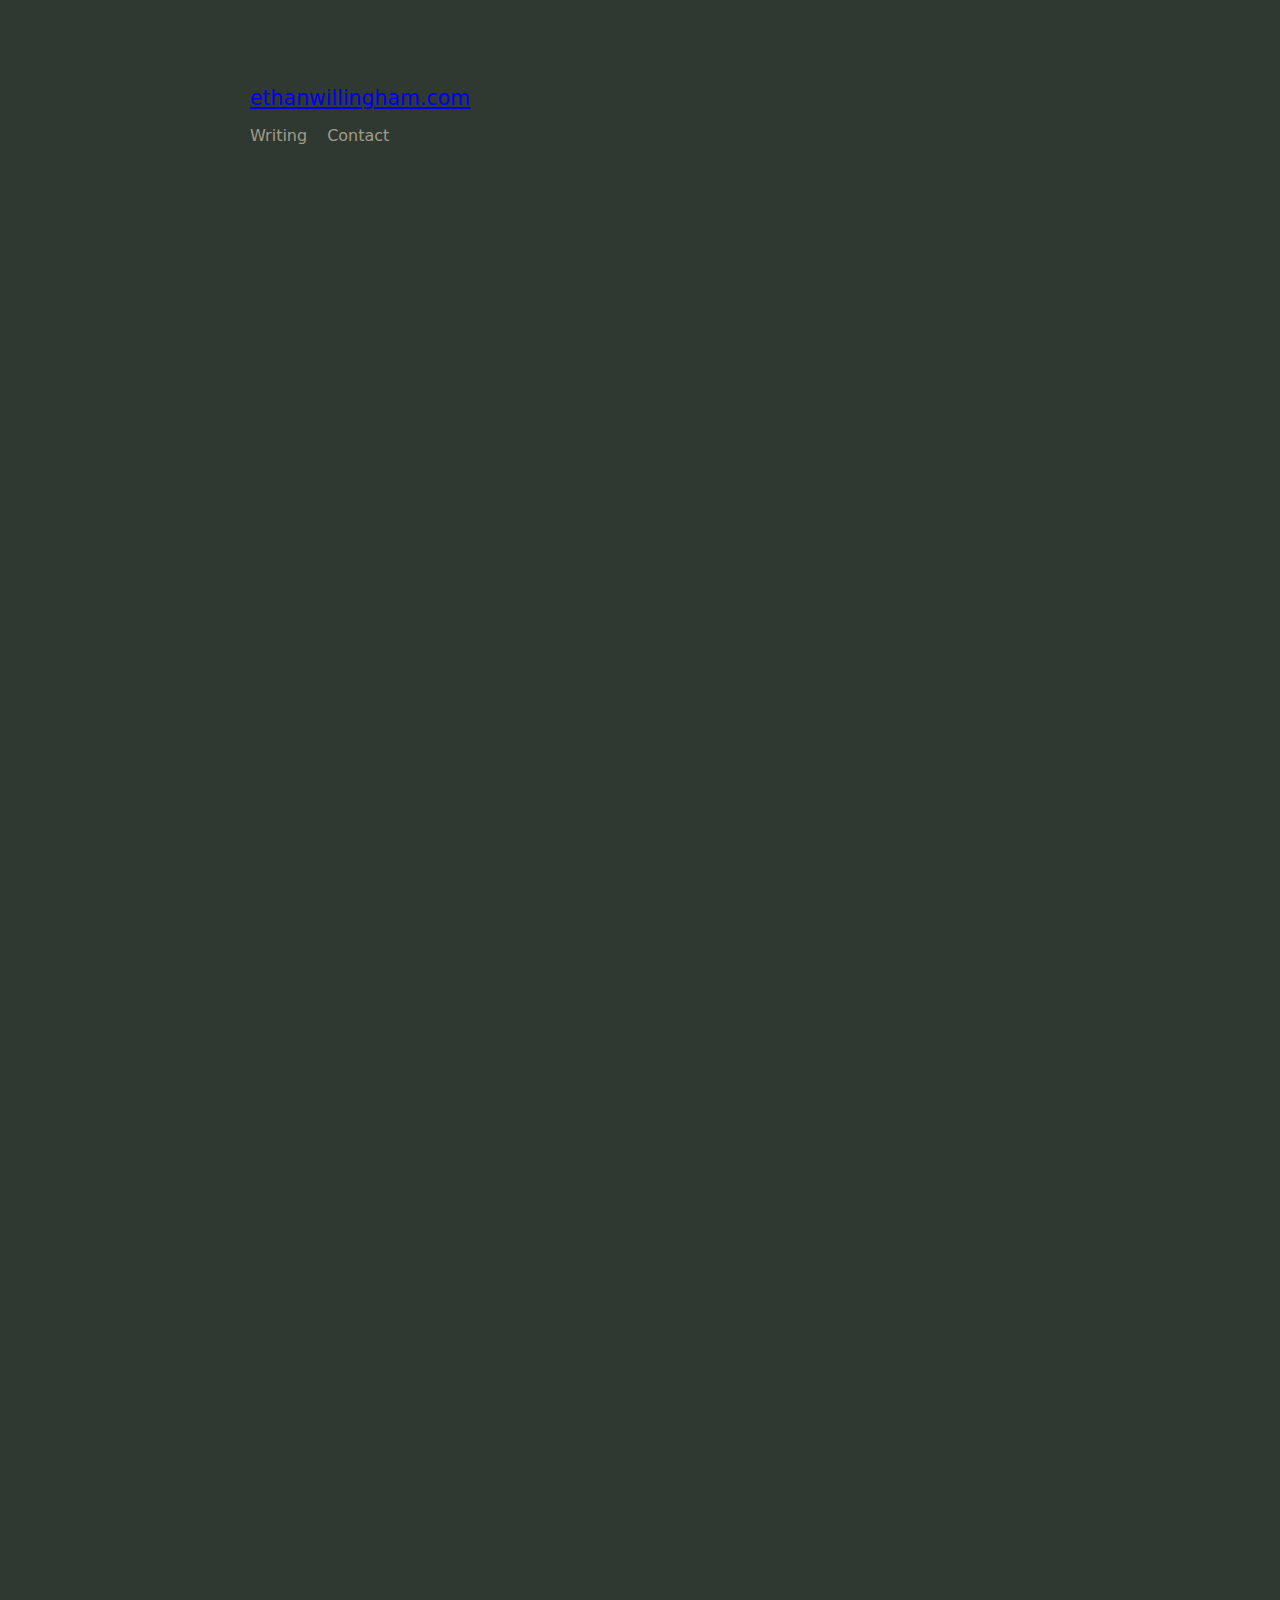
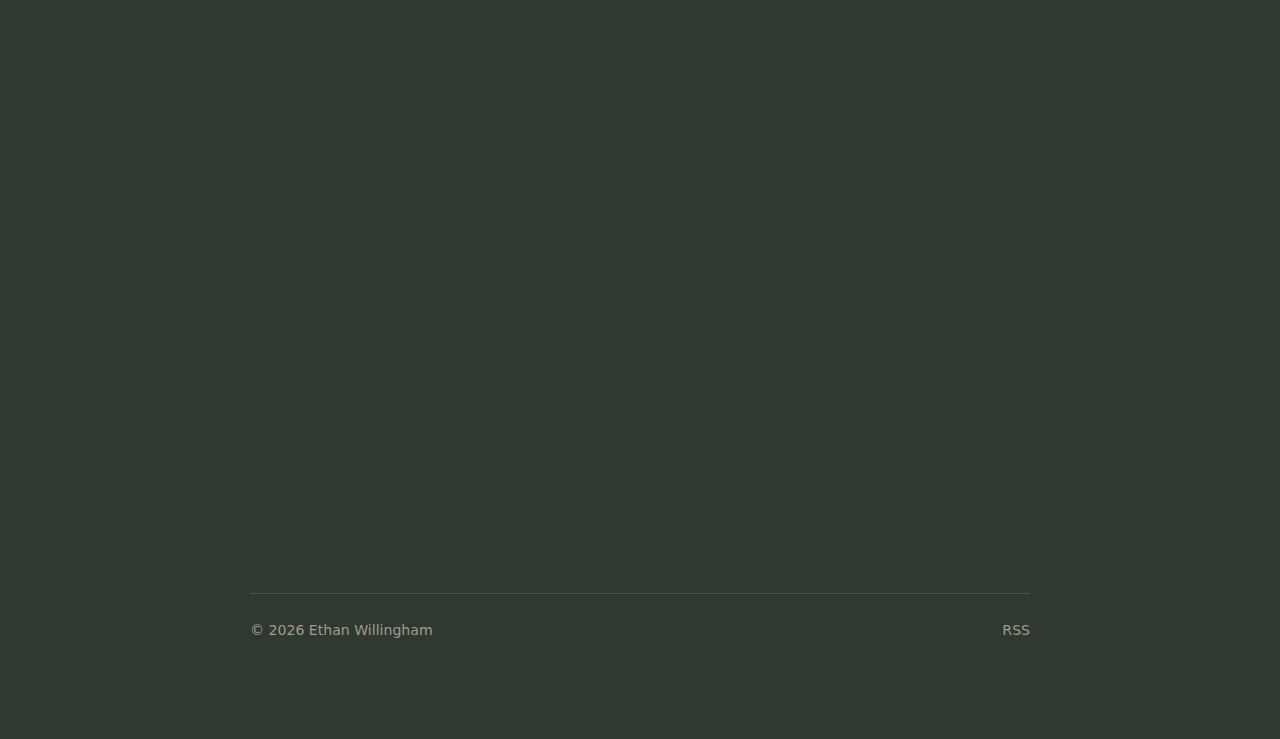
<file: post.html>
<!DOCTYPE html>
<html lang="en">
<head>
  <meta charset="UTF-8">
  <meta name="viewport" content="width=device-width, initial-scale=1.0">
  <title>The Shape of the Argument — Ethan Willingham</title>
  <meta name="description" content="Where we follow a thread to its end.">
  <link rel="preload" href="century_supra_a_regular.woff2" as="font" type="font/woff2" crossorigin>
  <link rel="preload" href="century_supra_a_bold.woff2" as="font" type="font/woff2" crossorigin>
  <link rel="stylesheet" href="style.css">
</head>
<body>
  <div class="reading-progress" id="reading-progress" aria-hidden="true"></div>
  <div class="site-wrapper">
    <header class="site-header">
      <nav class="site-nav">
        <div class="site-title"><a href="/">ethanwillingham.com</a></div>
        <ul class="site-nav-links">
          <li><a href="/">Writing</a></li>
          <li><a href="mailto:ethan@ethanwillingham.com">Contact</a></li>
        </ul>
      </nav>
    </header>
    <main>
      <article>
        <header class="post-header fade-in">
          <h1 class="post-title">The Shape of the Argument</h1>
          <div class="post-date">23rd of April, 2026</div>
        </header>
        <div class="post-body fade-in" style="animation-delay: 0.12s;">

          <p>
            There is a particular kind of satisfaction in tracing an argument
            from its first uncertain premise to the moment it resolves — or
            fails to. The pleasure is not always in the conclusion. More often
            it lives in the shape of the thing: the way one idea leans on
            another, the unexpected turn, the paragraph where the author
            pauses and seems to change their mind.
          </p>

          <p>
            Good prose arguments have the quality of architecture. You can
            feel the load-bearing walls. Remove one and the rest sways
            visibly. This is different from rhetoric, which can be beautiful
            but is often decorative — ornamental columns that hold nothing up.
          </p>

          <div class="divider">• • •</div>

          <p>
            Consider the simplest structure: assertion, evidence, implication.
            <em>X is the case. Here is why. Here is what follows.</em> Most
            writing that aims to persuade uses some version of this pattern.
            It is honest and serviceable. A reader knows where they stand at
            every point, which is more than can be said for most arguments
            encountered in the wild.
          </p>

          <p>
            But the best essayists — Montaigne, Orwell, Didion — do something
            more interesting. They let the argument appear to wander. The
            reader is led down what seems like a digression, only to discover
            that the digression was the point. The shape is not a straight
            line but a spiral, returning to the same center at increasing
            depth.
          </p>

          <h2>On the Problem of Arrangement</h2>

          <p>
            The question of where to begin is never trivial. Start too early
            and you lose the reader in context they do not yet know they need.
            Start too late and you deprive them of the ground beneath the
            claim. The skill is in choosing an opening that is simultaneously
            a mystery and a promise: <em>something happened here, and it
            matters, and you will understand why if you stay.</em>
          </p>

          <p>
            This is not a trick. It is the natural consequence of having
            thought carefully about what you want to say. If the opening does
            not come easily, it often means the argument itself has not yet
            found its shape. Writing is, in this sense, a form of thinking —
            not the transcription of thoughts already completed, but the
            process by which they become complete.
          </p>

          <div class="divider">• • •</div>

          <p>
            An argument is a thing you build, but it is also a thing you
            discover. The shape is there before you find it, hidden in the
            material. Your job is to clear away everything that is not the
            shape. This is why revision is not cosmetic but structural — it
            is the process of finding out what you were actually trying to
            say, and then saying only that.
          </p>

          <p>
            Most writing has too many ideas. The best writing has one idea,
            fully explored. The rest is pacing.
          </p>

        </div>
        <div class="post-end fade-in" style="animation-delay: 0.2s;">
          <a href="/" class="post-end-back">All writing</a>
        </div>
      </article>
    </main>
    <footer class="site-footer">
      <div class="site-footer-inner">
        <span>&copy; 2026 Ethan Willingham</span>
        <div class="footer-links"><a href="/rss.xml">RSS</a></div>
      </div>
    </footer>
  </div>
  <script src="main.js"></script>
</body>
</html>
</file>
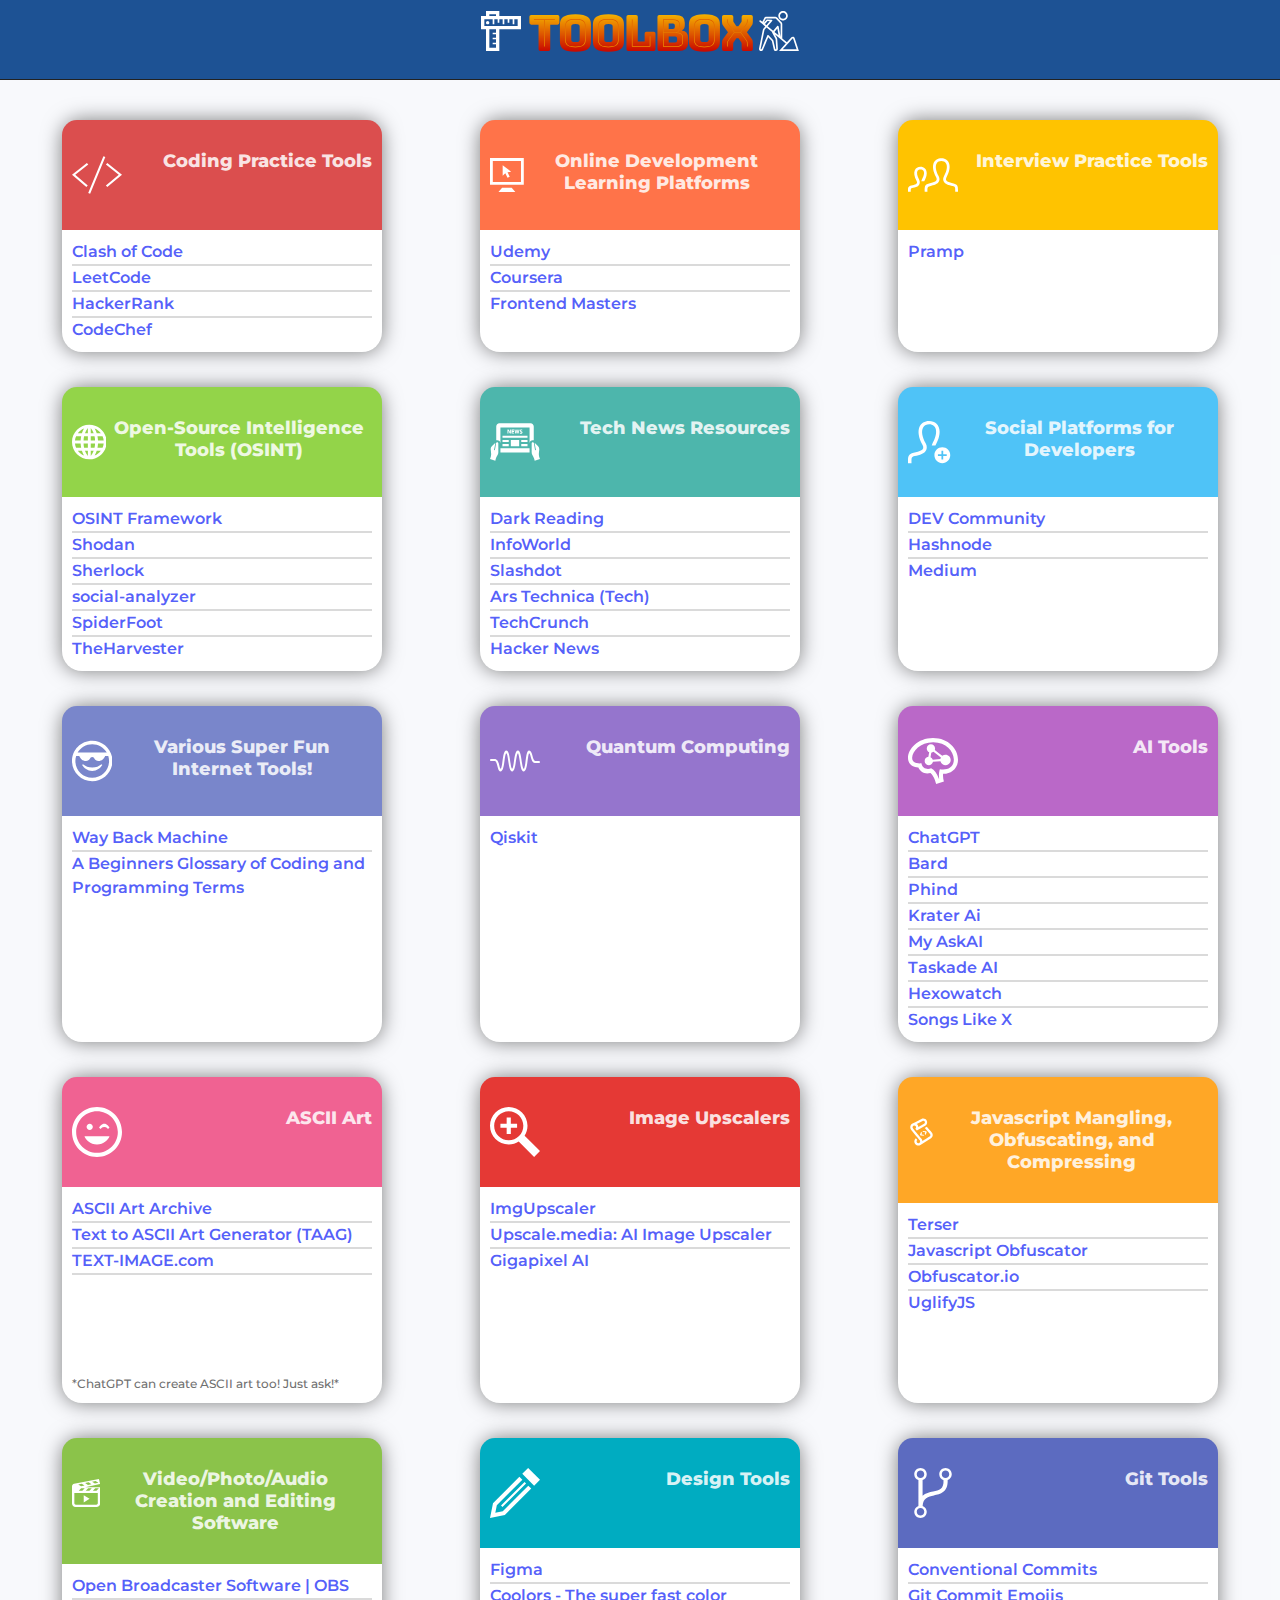
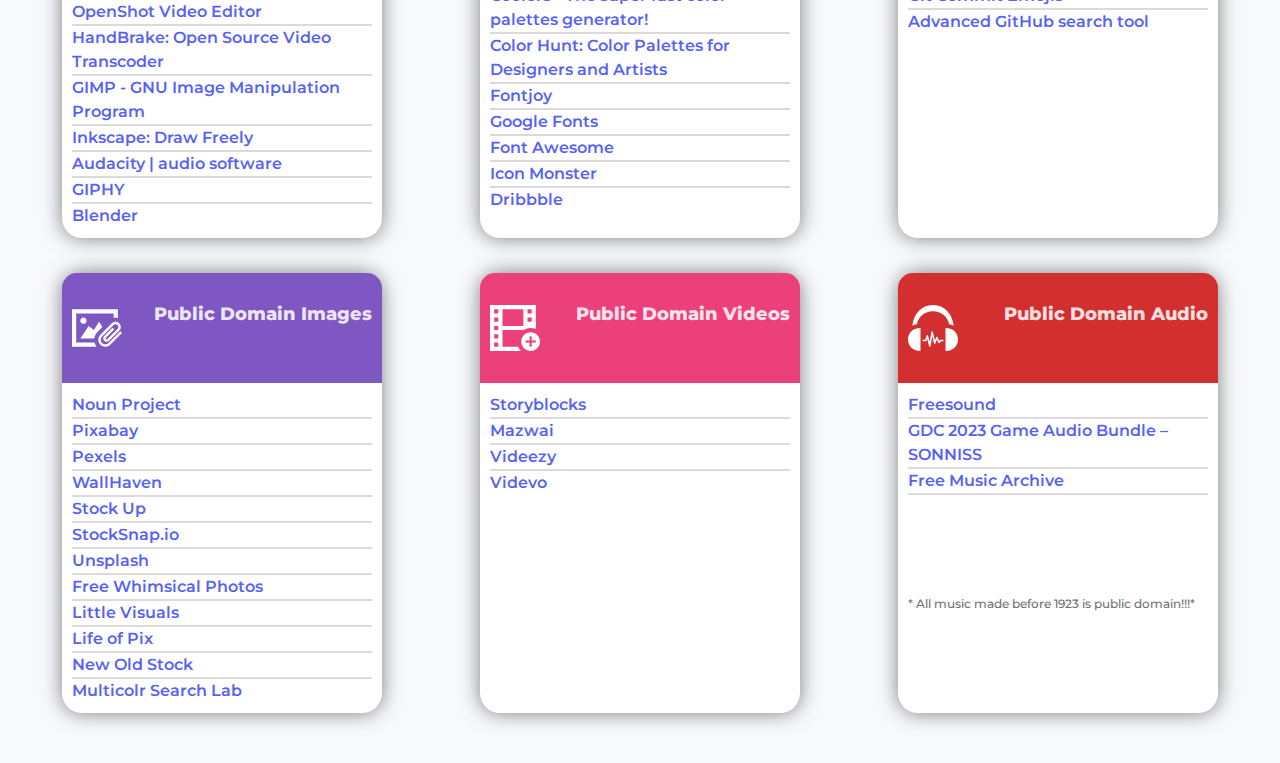
<file: pages/links.html>
<!DOCTYPE html>
<html lang="en">
  <head>
    <meta charset="UTF-8" />
    <meta name="viewport" content="width=device-width, initial-scale=1.0" />
    <link rel="stylesheet" href="/assets/css/toolbox.css" />
    <link rel="icon" type="image/svg+xml" href="/assets/images/favicon.svg" />
    <link rel="preconnect" href="https://fonts.googleapis.com" />
    <link rel="preconnect" href="https://fonts.gstatic.com" crossorigin />
    <link
      href="https://fonts.googleapis.com/css2?family=Martel+Sans:wght@400;700&family=Montserrat:wght@100;200;300;400;500;600;700;800;900&display=swap"
      rel="stylesheet"
    />
    <link rel="preconnect" href="https://fonts.googleapis.com" />
    <link rel="preconnect" href="https://fonts.gstatic.com" crossorigin />
    <link rel="preconnect" href="https://fonts.googleapis.com" />
    <link rel="preconnect" href="https://fonts.gstatic.com" crossorigin />
    <link
      href="https://fonts.googleapis.com/css2?family=Bebas+Neue&family=Bungee+Spice&family=Martel+Sans:wght@400;700&display=swap"
      rel="stylesheet"
    />
    <title>Tool Box</title>
  </head>
  <body class="tool-box-body">
    <header>
      <svg
        xmlns="http://www.w3.org/2000/svg"
        width="24"
        height="24"
        viewBox="0 0 24 24"
      >
        <path
          d="M5 7c0 .552-.447 1-1 1s-1-.448-1-1 .447-1 1-1 1 .448 1 1zm19-4v8h-13v13h-8v-13h-3v-8h3v-3h8v3h13zm-19 0h4v-1h-4v1zm4 8h-4v11h4v-2h-2v-1h2v-2h-2v-1h2v-2h-2v-1h2v-2zm13-6h-2v3h-1v-3h-2v2h-1v-2h-2v3h-1v-3h-2v2h-1v-2h-2v3h-1v-3h-5v4h20v-4z"
        />
      </svg>
      ToolBox
      <svg
        width="24"
        height="24"
        viewBox="0 0 24 24"
        xmlns="http://www.w3.org/2000/svg"
        fill-rule="evenodd"
        clip-rule="evenodd"
      >
        <path
          d="M16.063 19.528l-6.416-5.37 1.08 1.961c.134.241.214.515.232.791l.38 5.793c.041.674-.466 1.297-1.253 1.297-.59 0-1.093-.4-1.225-.974l-1.157-4.961c-.385-.437-1.475-1.593-2.135-2.291-.719 1.711-2.536 6.043-3.114 7.459-.192.473-.645.767-1.179.767-.703 0-1.276-.569-1.276-1.27 0-.092 0-.112.761-3.863.518-2.555 1.167-5.755 1.473-7.382.084-.445.287-.86.587-1.198l.938-1.057-3.37-2.82c-.507-.425.137-1.192.642-.767l.949.795c.325-.626.855-1.651 1.165-2.278.199-.397.589-.658 1.045-.699 1.178.012 2.314.018 5.252.039.57.005 1.121.049 1.596.528.294.294 2.051 2.176 2.416 2.542.333.334.522.794.521 1.263l-.005 8.639 2.766 2.316 2.72-2.996c.235-.259.546-.381.854-.381.465 0 .919.277 1.088.779.937 2.817 2.602 7.81 2.602 7.81h-12l4.063-4.472zm-11.537-9.656l-.957 1.079c-.179.202-.302.451-.352.72-.306 1.63-.956 4.835-1.476 7.394-.371 1.829-.721 3.556-.744 3.72.01.211.431.32.533.071.726-1.782 3.414-8.175 3.414-8.175.186-.439.621-.362.823-.151 0 0 2.101 2.208 2.629 2.776.139.15.235.334.282.531l1.157 4.963c.064.287.524.261.506-.033l-.38-5.79c-.008-.131-.047-.261-.109-.375l-1.943-3.527c-.07-.125-.081-.271-.037-.402l-3.346-2.801zm18.087 13.128c-.559-1.676-1.793-5.397-2.164-6.494-.036-.106-.171-.129-.253-.042-1.031 1.082-4.259 4.691-5.936 6.536h8.353zm-9.642-7.364l.004-7.805c.001-.206-.083-.408-.229-.555-.709-.711-1.804-1.928-2.417-2.543-.177-.179-.37-.229-.895-.233-2.865-.021-4.154-.027-5.206-.041-.063.008-.143.058-.187.146-.338.684-.938 1.842-1.252 2.444l.07.049 1.694-1.887c.103-.114.259-.169.405-.165l2.617.175c.414.028.616.521.34.831l-2.725 3.072 3.308 2.768 2.434-2.826c.273-.316.796-.177.871.239l1.165 6.329.003.002zm-3.706-3.102l.94.787 1.527 1.278-.729-4.083-1.738 2.018zm-5.677-4.751l.835.699 2.068-2.331-1.356-.091-1.547 1.723zm10.845-2.096c-1.568 0-2.845-1.275-2.845-2.843s1.277-2.844 2.845-2.844c1.568 0 2.844 1.276 2.844 2.844 0 1.568-1.276 2.843-2.844 2.843zm0-4.687c-1.018 0-1.845.827-1.845 1.844 0 1.016.827 1.843 1.845 1.843 1.017 0 1.844-.827 1.844-1.843 0-1.017-.827-1.844-1.844-1.844z"
        />
      </svg>
    </header>
    <div class="parent-container">
      <!-- Category 1: Coding Practice Tools -->
      <div class="category">
        <div class="icon-title">
          <svg
            width="24"
            height="24"
            viewBox="0 0 24 24"
            xmlns="http://www.w3.org/2000/svg"
            fill-rule="evenodd"
            clip-rule="evenodd"
          >
            <path
              d="M16 3.383l-.924-.383-7.297 17.617.924.383 7.297-17.617zm.287 3.617l6.153 4.825-6.173 5.175.678.737 7.055-5.912-7.048-5.578-.665.753zm-8.478 0l-6.249 4.825 6.003 5.175-.679.737-6.884-5.912 7.144-5.578.665.753z"
            /></svg
          >Coding Practice Tools
        </div>
        <div class="links">
          <ul class="link-list">
            <li>
              <a
                href="https://www.codingame.com/multiplayer/clashofcode"
                class="category-link"
                target="_blank"
                >Clash of Code</a
              >
            </li>
            <li>
              <a
                href="https://leetcode.com/"
                class="category-link"
                target="_blank"
                >LeetCode</a
              >
            </li>
            <li>
              <a
                href="https://www.hackerrank.com/"
                class="category-link"
                target="_blank"
                >HackerRank</a
              >
            </li>
            <li>
              <a
                href="https://www.codechef.com/"
                class="category-link"
                target="_blank"
                >CodeChef</a
              >
            </li>
          </ul>
        </div>
      </div>

      <!-- Category 2: Online Development Learning Platforms -->
      <div class="category">
        <div class="icon-title">
          <svg
            xmlns="http://www.w3.org/2000/svg"
            width="24"
            height="24"
            viewBox="0 0 24 24"
          >
            <path
              d="M0 0v19h24v-19h-24zm22 17h-20v-15h20v15zm-6.599 4l2.599 3h-12l2.599-3h6.802zm-6.401-16l6 4.674-2.538.427 1.538 3.095-1.571.804-1.546-3.157-1.883 1.759v-7.602z"
            /></svg
          >Online Development Learning Platforms
        </div>
        <div class="links">
          <ul class="link-list">
            <li>
              <a
                href="https://www.udemy.com/"
                class="category-link"
                target="_blank"
                >Udemy</a
              >
            </li>
            <li>
              <a
                href="https://www.coursera.org/"
                class="category-link"
                target="_blank"
                >Coursera</a
              >
            </li>
            <li>
              <a
                href="https://frontendmasters.com/"
                class="category-link"
                target="_blank"
                >Frontend Masters</a
              >
            </li>
          </ul>
        </div>
      </div>

      <!-- Category 3: Interview Practice Tools -->
      <div class="category">
        <div class="icon-title">
          <svg
            xmlns="http://www.w3.org/2000/svg"
            width="24"
            height="24"
            viewBox="0 0 24 24"
          >
            <path
              d="M10.119 16.064c2.293-.53 4.427-.994 3.394-2.946-3.147-5.941-.835-9.118 2.488-9.118 3.388 0 5.643 3.299 2.488 9.119-1.065 1.964 1.149 2.427 3.393 2.946 1.985.458 2.118 1.428 2.118 3.107l-.003.828h-1.329c0-2.089.083-2.367-1.226-2.669-1.901-.438-3.695-.852-4.351-2.304-.239-.53-.395-1.402.226-2.543 1.372-2.532 1.719-4.726.949-6.017-.902-1.517-3.617-1.509-4.512-.022-.768 1.273-.426 3.479.936 6.05.607 1.146.447 2.016.206 2.543-.66 1.445-2.472 1.863-4.39 2.305-1.252.29-1.172.588-1.172 2.657h-1.331c0-2.196-.176-3.406 2.116-3.936zm-10.117 3.936h1.329c0-1.918-.186-1.385 1.824-1.973 1.014-.295 1.91-.723 2.316-1.612.212-.463.355-1.22-.162-2.197-.952-1.798-1.219-3.374-.712-4.215.547-.909 2.27-.908 2.819.015.935 1.567-.793 3.982-1.02 4.982h1.396c.44-1 1.206-2.208 1.206-3.9 0-2.01-1.312-3.1-2.998-3.1-2.493 0-4.227 2.383-1.866 6.839.774 1.464-.826 1.812-2.545 2.209-1.49.345-1.589 1.072-1.589 2.334l.002.618z"
            /></svg
          >Interview Practice Tools
        </div>
        <div class="links">
          <ul class="link-list">
            <li>
              <a
                href="https://www.pramp.com/#/"
                class="category-link"
                target="_blank"
                >Pramp</a
              >
            </li>
          </ul>
        </div>
      </div>

      <!-- Category 4: Open-Source Intelligence Tools (OSINT) -->
      <div class="category">
        <div class="icon-title">
          <svg
            xmlns="http://www.w3.org/2000/svg"
            width="24"
            height="24"
            viewBox="0 0 24 24"
          >
            <path
              d="M12 0c-6.627 0-12 5.373-12 12s5.373 12 12 12 12-5.373 12-12-5.373-12-12-12zm6.016 11c-.048-1.03-.168-2.035-.356-3h3.5c.41.935.685 1.942.79 3h-3.934zm3.933 2c-.105 1.058-.38 2.065-.79 3h-3.5c.188-.965.309-1.97.356-3h3.934zm-1.968-7h-2.83c-.375-1.197-.875-2.292-1.461-3.286 1.716.684 3.195 1.831 4.291 3.286zm-4.948 0h-2.033v-3.674c.841 1.01 1.526 2.256 2.033 3.674zm-2.033 12h2.033c-.507 1.418-1.192 2.664-2.033 3.674v-3.674zm-2-15.674v3.674h-2.033c.507-1.418 1.192-2.664 2.033-3.674zm0 5.674v3h-2.994c.052-1.04.181-2.044.389-3h2.605zm0 5v3h-2.605c-.208-.956-.336-1.96-.389-3h2.994zm0 5v3.674c-.841-1.01-1.526-2.256-2.033-3.674h2.033zm2-2v-3h2.994c-.052 1.04-.181 2.044-.389 3h-2.605zm0-5v-3h2.605c.208.956.336 1.96.389 3h-2.994zm-4.69-8.286c-.586.994-1.086 2.089-1.461 3.286h-2.83c1.096-1.455 2.575-2.602 4.291-3.286zm-2.326 8.286h-3.933c.105-1.058.38-2.065.79-3h3.5c-.189.965-.309 1.97-.357 3zm.357 5h-3.5c-.41-.935-.685-1.942-.79-3h3.934c.047 1.03.167 2.035.356 3zm-2.322 2h2.83c.375 1.197.875 2.292 1.461 3.286-1.716-.684-3.195-1.831-4.291-3.286zm11.671 3.286c.586-.994 1.086-2.089 1.461-3.286h2.83c-1.096 1.455-2.575 2.602-4.291 3.286z"
            /></svg
          >Open-Source Intelligence Tools (OSINT)
        </div>
        <div class="links">
          <ul class="link-list">
            <li>
              <a
                href="https://osintframework.com/"
                class="category-link"
                target="_blank"
                >OSINT Framework</a
              >
            </li>
            <li>
              <a
                href="https://www.shodan.io/"
                class="category-link"
                target="_blank"
                >Shodan</a
              >
            </li>
            <li>
              <a
                href="https://github.com/sherlock-project/sherlock"
                class="category-link"
                target="_blank"
                >Sherlock</a
              >
            </li>
            <li>
              <a
                href="https://github.com/qeeqbox/social-analyzer"
                class="category-link"
                target="_blank"
                >social-analyzer</a
              >
            </li>
            <li>
              <a
                href="https://github.com/smicallef/spiderfoot"
                class="category-link"
                target="_blank"
                >SpiderFoot</a
              >
            </li>
            <li>
              <a
                href="https://github.com/laramies/theHarvester"
                class="category-link"
                target="_blank"
                >TheHarvester</a
              >
            </li>
          </ul>
        </div>
      </div>

      <!-- Category 5: Tech News Resources -->
      <div class="category">
        <div class="icon-title">
          <svg
            xmlns="http://www.w3.org/2000/svg"
            width="24"
            height="24"
            viewBox="0 0 24 24"
          >
            <path
              d="M18 9h-12v1h12v-1zm-9 2h-3v1h3v-1zm0 2h-3v1h3v-1zm9-2h-3v1h3v-1zm0 2h-3v1h3v-1zm-4-2h-4v3h4v-3zm-1.832-3.028l-.46-1.941h.505l.24 1.345.27-1.345h.492l.238 1.32.249-1.32h.482l-.501 1.941h-.5l-.238-1.284-.271 1.284h-.506zm-.579-.396h-.78v-.406h.698v-.393h-.698v-.35h.74v-.396h-1.215v1.941h1.255v-.396zm3.257.028c-.149 0-.324-.043-.466-.116l-.024-.013-.098.398.015.008c.102.058.318.119.547.119.581 0 .788-.328.788-.61 0-.272-.161-.458-.507-.586-.254-.096-.338-.145-.338-.247 0-.098.1-.161.254-.161.136 0 .266.03.388.088l.023.011.107-.39-.015-.007c-.145-.065-.311-.098-.495-.098-.442 0-.739.239-.739.593 0 .262.181.458.535.581.227.081.304.144.304.247 0 .117-.102.183-.279.183zm-6.016-.959l.691 1.327h.485v-1.941h-.438v1.189l-.64-1.189h-.536v1.941h.438v-1.327zm13.212 8.993c.06.255-.277.414-.391.144-.136-.33-.356-1.734-.547-3.146-.103-.756-1.107-.663-1.104.118.003 1.215.002 2.228 0 4.027-.002 1.535.697 1.565 1.213 3.287.088.296.164.618.226.933l2.561-.895c-.893-1.747-.462-3.126-.373-4.255.122-1.543-.288-1.693-2.192-3.548.114.816.352 2.265.607 3.335zm-19.477-3.334c-1.904 1.854-2.314 2.005-2.192 3.548.089 1.128.52 2.507-.373 4.254l2.562.894c.062-.314.138-.637.226-.933.515-1.721 1.214-1.752 1.212-3.287-.002-1.8-.003-2.812 0-4.027.003-.781-1.002-.874-1.104-.118-.19 1.412-.411 2.816-.547 3.146-.113.271-.45.111-.391-.144.255-1.069.493-2.518.607-3.333zm2.435 4.696l.004-2h13.992l.004 2h-14zm-2-5.819v-6.681c0-.828.672-1.5 1.5-1.5h15c.828 0 1.5.672 1.5 1.5v6.681c-.138-.04-.282-.065-.436-.065-.41-.001-.812.166-1.102.457-.289.29-.449.686-.463 1.118v-7.691h-13.999v7.689c-.014-.432-.174-.827-.463-1.117-.29-.291-.691-.457-1.102-.457-.152 0-.296.026-.435.066z"
            /></svg
          >Tech News Resources
        </div>
        <div class="links">
          <ul class="link-list">
            <li>
              <a
                href="https://www.darkreading.com/"
                class="category-link"
                target="_blank"
                >Dark Reading</a
              >
            </li>
            <li>
              <a
                href="https://www.infoworld.com/"
                class="category-link"
                target="_blank"
                >InfoWorld</a
              >
            </li>
            <li>
              <a
                href="https://slashdot.org/"
                class="category-link"
                target="_blank"
                >Slashdot</a
              >
            </li>
            <li>
              <a
                href="https://arstechnica.com/gadgets/"
                class="category-link"
                target="_blank"
                >Ars Technica (Tech)</a
              >
            </li>
            <li>
              <a
                href="https://techcrunch.com/"
                class="category-link"
                target="_blank"
                >TechCrunch</a
              >
            </li>
            <li>
              <a
                href="https://news.ycombinator.com/"
                class="category-link"
                target="_blank"
                >Hacker News</a
              >
            </li>
          </ul>
        </div>
      </div>

      <!-- Category 6: Social Platforms for Developers -->
      <div class="category">
        <div class="icon-title">
          <svg
            xmlns="http://www.w3.org/2000/svg"
            width="24"
            height="24"
            viewBox="0 0 24 24"
          >
            <path
              d="M8.602 3.7c-1.154 1.937-.635 5.227 1.424 9.025.93 1.712.697 3.02.338 3.815-.982 2.178-3.675 2.799-6.525 3.456-1.964.454-1.839.87-1.839 4.004h-1.995l-.005-1.241c0-2.52.199-3.975 3.178-4.663 3.365-.777 6.688-1.473 5.09-4.418-4.733-8.729-1.35-13.678 3.732-13.678 3.321 0 5.97 2.117 5.97 6.167 0 3.555-1.949 6.833-2.383 7.833h-2.115c.392-1.536 2.499-4.366 2.499-7.842 0-5.153-5.867-4.985-7.369-2.458zm15.398 15.8c0 2.485-2.017 4.5-4.5 4.5s-4.5-2.015-4.5-4.5 2.017-4.5 4.5-4.5 4.5 2.015 4.5 4.5zm-2-.5h-2v-2h-1v2h-2v1h2v2h1v-2h2v-1z"
            /></svg
          >Social Platforms for Developers
        </div>
        <div class="links">
          <ul class="link-list">
            <li>
              <a href="https://dev.to/" class="category-link" target="_blank"
                >DEV Community</a
              >
            </li>
            <li>
              <a
                href="https://hashnode.com/"
                class="category-link"
                target="_blank"
                >Hashnode</a
              >
            </li>
            <li>
              <a
                href="https://medium.com/"
                class="category-link"
                target="_blank"
                >Medium</a
              >
            </li>
          </ul>
        </div>
      </div>

      <!-- Category 7: Various Super Fun Internet Tools! -->
      <div class="category">
        <div class="icon-title">
          <svg
            xmlns="http://www.w3.org/2000/svg"
            width="24"
            height="24"
            viewBox="0 0 24 24"
          >
            <path
              d="M12 0c-6.627 0-12 5.373-12 12s5.373 12 12 12 12-5.373 12-12-5.373-12-12-12zm0 2c3.691 0 6.915 2.016 8.647 5h-17.294c1.732-2.984 4.956-5 8.647-5zm0 20c-5.514 0-10-4.486-10-10 0-1.045.163-2.052.461-3h1.859c.606 1.518 1.929 3 3.986 3 2.477 0 2.153-2.31 3.694-2.31s1.218 2.31 3.695 2.31c2.055 0 3.379-1.482 3.984-3h1.86c.298.948.461 1.955.461 3 0 5.514-4.486 10-10 10zm5.508-8.059l.492.493c-1.127 1.72-3.199 3.566-5.999 3.566-2.801 0-4.874-1.846-6.001-3.566l.492-.493c1.513 1.195 3.174 1.931 5.509 1.931 2.333 0 3.994-.736 5.507-1.931z"
            /></svg
          >Various Super Fun Internet Tools!
        </div>
        <div class="links">
          <ul class="link-list">
            <li>
              <a
                href="https://archive.org/web/"
                class="category-link"
                target="_blank"
                >Way Back Machine</a
              >
            </li>
            <li>
              <a
                href="https://www.qualtrics.com/blog/glossary-of-coding-and-programming-terms/"
                class="category-link"
                target="_blank"
                >A Beginners Glossary of Coding and Programming Terms</a
              >
            </li>
          </ul>
        </div>
      </div>

      <!-- Category 8: Quantum Computing -->
      <div class="category">
        <div class="icon-title">
          <svg
            xmlns="http://www.w3.org/2000/svg"
            width="24"
            height="24"
            viewBox="0 0 24 24"
          >
            <path
              d="M21.754 12.013c-1.438 0-1.19-5.013-2.971-5.013-1.689 0-1.432 6.223-2.388 8.545-.039.095-.13.156-.232.156-.104 0-.197-.063-.234-.162-.886-2.323-.833-8.539-2.534-8.539-1.741 0-1.667 5.947-2.54 8.448-.036.102-.129.168-.238.168-.107 0-.2-.065-.237-.166-.867-2.407-.809-8.45-2.52-8.45-1.838 0-1.646 6.248-2.528 8.516-.038.097-.13.16-.234.16-.105 0-.198-.063-.235-.162-.568-1.485-.644-4.514-2.722-4.514h-1.627c-.284 0-.514.23-.514.514 0 .269.217.486.486.486h1.433c.579 0 .809.127 1.025.567.735 1.501.844 4.433 2.12 4.433 1.861 0 1.705-6.136 2.539-8.47.08-.223.395-.223.474 0 .875 2.476.798 8.47 2.55 8.47 1.703 0 1.66-5.985 2.511-8.417.079-.226.399-.224.477.003.85 2.534.804 8.414 2.512 8.414 1.852 0 1.752-5.955 2.503-8.45.068-.226.386-.242.474-.021.576 1.412.874 4.468 2.476 4.468h1.907c.283 0 .514-.23.514-.514 0-.259-.21-.47-.47-.47h-1.777z"
            /></svg
          >Quantum Computing
        </div>
        <div class="links">
          <ul class="link-list">
            <li>
              <a
                href="https://qiskit.org/"
                class="category-link"
                target="_blank"
                >Qiskit</a
              >
            </li>
          </ul>
        </div>
      </div>

      <!-- Category 9: AI Tools -->
      <div class="category">
        <div class="icon-title">
          <svg
            width="24"
            height="24"
            viewBox="0 0 24 24"
            xmlns="http://www.w3.org/2000/svg"
            fill-rule="evenodd"
            clip-rule="evenodd"
          >
            <path
              d="M24 11.374c0 4.55-3.783 6.96-7.146 6.796-.151 1.448.061 2.642.384 3.641l-3.72 1.189c-.338-1.129-.993-3.822-2.752-5.279-2.728.802-4.969-.646-5.784-2.627-2.833.046-4.982-1.836-4.982-4.553 0-4.199 4.604-9.541 11.99-9.541 7.532 0 12.01 5.377 12.01 10.374zm-21.992-1.069c-.145 2.352 2.179 3.07 4.44 2.826.336 2.429 2.806 3.279 4.652 2.396 1.551.74 2.747 2.37 3.729 4.967l.002.006.111-.036c-.219-1.579-.09-3.324.36-4.528 3.907.686 6.849-1.153 6.69-4.828-.166-3.829-3.657-8.011-9.843-8.109-6.302-.041-9.957 4.255-10.141 7.306zm8.165-2.484c-.692-.314-1.173-1.012-1.173-1.821 0-1.104.896-2 2-2s2 .896 2 2c0 .26-.05.509-.141.738 1.215.911 2.405 1.855 3.6 2.794.424-.333.96-.532 1.541-.532 1.38 0 2.5 1.12 2.5 2.5s-1.12 2.5-2.5 2.5c-1.171 0-2.155-.807-2.426-1.895-1.201.098-2.404.173-3.606.254-.17.933-.987 1.641-1.968 1.641-1.104 0-2-.896-2-2 0-1.033.784-1.884 1.79-1.989.12-.731.252-1.46.383-2.19zm2.059-.246c-.296.232-.66.383-1.057.417l-.363 2.18c.504.224.898.651 1.079 1.177l3.648-.289c.047-.267.137-.519.262-.749l-3.569-2.736z"
            /></svg
          >AI Tools
        </div>
        <div class="links">
          <ul class="link-list">
            <li>
              <a
                href="https://chat.openai.com/"
                class="category-link"
                target="_blank"
                >ChatGPT</a
              >
            </li>
            <li>
              <a
                href="https://bard.google.com/chat"
                class="category-link"
                target="_blank"
                >Bard</a
              >
            </li>
            <li>
              <a
                href="https://www.phind.com/"
                class="category-link"
                target="_blank"
                >Phind</a
              >
            </li>
            <li>
              <a
                href="https://www.krater.ai/"
                class="category-link"
                target="_blank"
                >Krater Ai</a
              >
            </li>
            <li>
              <a
                href="https://myaskai.com/"
                class="category-link"
                target="_blank"
                >My AskAI</a
              >
            </li>
            <li>
              <a
                href="https://www.taskade.com/"
                class="category-link"
                target="_blank"
                >Taskade AI</a
              >
            </li>
            <li>
              <a
                href="https://hexowatch.com/"
                class="category-link"
                target="_blank"
                >Hexowatch</a
              >
            </li>
            <li>
              <a
                href="https://songslikex.com/"
                class="category-link"
                target="_blank"
                >Songs Like X</a
              >
            </li>
          </ul>
        </div>
      </div>

      <!-- Category 10: ASCII Art -->
      <div class="category">
        <div class="icon-title">
          <svg
            xmlns="http://www.w3.org/2000/svg"
            width="24"
            height="24"
            viewBox="0 0 24 24"
          >
            <path
              d="M12 2c5.514 0 10 4.486 10 10s-4.486 10-10 10-10-4.486-10-10 4.486-10 10-10zm0-2c-6.627 0-12 5.373-12 12s5.373 12 12 12 12-5.373 12-12-5.373-12-12-12zm6 14h-12c.33 1.465 2.826 4 6.001 4 3.134 0 5.665-2.521 5.999-4zm-9.5-6c-.828 0-1.5.671-1.5 1.5s.672 1.5 1.5 1.5 1.5-.671 1.5-1.5-.672-1.5-1.5-1.5zm9.5 2.002l-.755.506s-.503-.948-1.746-.948c-1.207 0-1.745.948-1.745.948l-.754-.506c.281-.748 1.205-2.002 2.499-2.002 1.295 0 2.218 1.254 2.501 2.002z"
            /></svg
          >ASCII Art
        </div>
        <div class="links">
          <ul class="link-list">
            <li>
              <a
                href="https://www.asciiart.eu/"
                class="category-link"
                target="_blank"
                >ASCII Art Archive</a
              >
            </li>
            <li>
              <a
                href="http://patorjk.com/software/taag/#p=display&f=Graffiti&t=Type%20Something%20"
                class="category-link"
                target="_blank"
                >Text to ASCII Art Generator (TAAG)</a
              >
            </li>
            <li>
              <a
                href="https://www.text-image.com/"
                class="category-link"
                target="_blank"
                >TEXT-IMAGE.com</a
              >
            </li>
            <li
              class="note"
              style="
                color: rgb(112, 112, 112);
                font-size: 12px;
                margin-top: 100px;
              "
            >
              *ChatGPT can create ASCII art too! Just ask!*
            </li>
          </ul>
        </div>
      </div>

      <!-- Category 11: Image Upscalers -->
      <div class="category">
        <div class="icon-title">
          <svg
            xmlns="http://www.w3.org/2000/svg"
            width="24"
            height="24"
            viewBox="0 0 24 24"
          >
            <path
              d="M13 10h-3v3h-2v-3h-3v-2h3v-3h2v3h3v2zm8.172 14l-7.387-7.387c-1.388.874-3.024 1.387-4.785 1.387-4.971 0-9-4.029-9-9s4.029-9 9-9 9 4.029 9 9c0 1.761-.514 3.398-1.387 4.785l7.387 7.387-2.828 2.828zm-12.172-8c3.859 0 7-3.14 7-7s-3.141-7-7-7-7 3.14-7 7 3.141 7 7 7z"
            /></svg
          >Image Upscalers
        </div>
        <div class="links">
          <ul class="link-list">
            <li>
              <a
                href="https://imgupscaler.com/"
                class="category-link"
                target="_blank"
                >ImgUpscaler</a
              >
            </li>
            <li>
              <a
                href="https://www.upscale.media/"
                class="category-link"
                target="_blank"
                >Upscale.media: AI Image Upscaler</a
              >
            </li>
            <li>
              <a
                href="https://www.topazlabs.com/gigapixel-ai"
                class="category-link"
                target="_blank"
                >Gigapixel AI</a
              >
            </li>
          </ul>
        </div>
      </div>

      <!-- Category 12: Javascript Mangling, Obfuscating, and Compressing -->
      <div class="category">
        <div class="icon-title">
          <svg
            xmlns="http://www.w3.org/2000/svg"
            width="24"
            height="24"
            viewBox="0 0 24 24"
          >
            <path
              d="M21.312 12.644c-.972-1.189-3.646-4.212-4.597-5.284l-1.784 1.018 4.657 5.35c.623.692.459 1.704-.376 2.239-.773.497-5.341 3.376-6.386 4.035-.074-.721-.358-1.391-.826-1.948-.469-.557-6.115-7.376-7.523-9.178-.469-.601-.575-1.246-.295-1.817.268-.549.842-.918 1.43-.918.919 0 1.408.655 1.549 1.215.16.641-.035 1.231-.623 1.685l1.329 1.624 7.796-4.446c1.422-1.051 1.822-2.991.93-4.513-.618-1.053-1.759-1.706-2.978-1.706-1.188 0-.793-.016-9.565 4.475-1.234.591-2.05 1.787-2.05 3.202 0 .87.308 1.756.889 2.487 1.427 1.794 7.561 9.185 7.616 9.257.371.493.427 1.119.15 1.673-.277.555-.812.886-1.429.886-.919 0-1.408-.655-1.549-1.216-.156-.629.012-1.208.604-1.654l-1.277-1.545c-.822.665-1.277 1.496-1.377 2.442-.232 2.205 1.525 3.993 3.613 3.993.596 0 1.311-.177 1.841-.51l9.427-5.946c.957-.664 1.492-1.781 1.492-2.897 0-.744-.24-1.454-.688-2.003zm-8.292-10.492c.188-.087.398-.134.609-.134.532 0 .997.281 1.243.752.312.596.226 1.469-.548 1.912l-5.097 2.888c-.051-1.089-.579-2.081-1.455-2.732l5.248-2.686zm-2.374 12.265l.991-2.691.813 1.017-.445 1.433 1.782.238.812 1.015-3.399-.321-.554-.691zm5.481-3.076l.552.691-.99 2.691-.812-1.015.44-1.438-1.778-.232-.812-1.016 3.4.319z"
            /></svg
          >Javascript Mangling, Obfuscating, and Compressing
        </div>
        <div class="links">
          <ul class="link-list">
            <li>
              <a
                href="https://try.terser.org/"
                class="category-link"
                target="_blank"
                >Terser</a
              >
            </li>
            <li>
              <a
                href="https://www.javascriptobfuscator.com/Javascript-Obfuscator.aspx"
                class="category-link"
                target="_blank"
                >Javascript Obfuscator</a
              >
            </li>
            <li>
              <a
                href="https://obfuscator.io/"
                class="category-link"
                target="_blank"
                >Obfuscator.io</a
              >
            </li>
            <li>
              <a
                href="https://github.com/mishoo/UglifyJS"
                class="category-link"
                target="_blank"
                >UglifyJS</a
              >
            </li>
          </ul>
        </div>
      </div>

      <!-- Category 13: Video/Photo/Audio Creation and Editing Software -->
      <div class="category">
        <div class="icon-title">
          <svg
            xmlns="http://www.w3.org/2000/svg"
            width="24"
            height="24"
            viewBox="0 0 24 24"
          >
            <path
              d="M10 20v-6l5 3-5 3zm14-15.625l-.008-.042-1.008-4.333-21.169 4.196c-1.054.209-1.815 1.134-1.815 2.207v14.597c0 1.657 1.343 3 3 3h18c1.656 0 3-1.343 3-3v-14h-12.734l12.734-2.625zm-3.89-2.618l2.396 1.604-2.994.595-2.398-1.605 2.996-.594zm-5.897 1.169l2.399 1.606-2.993.595-2.402-1.607 2.996-.594zm-5.905 1.171l2.403 1.608-2.993.595-2.406-1.61 2.996-.593zm2.538 3.903l-2.039 2h-3.054l2.039-2h3.054zm8.978 0h3.054l-2.038 2h-3.055l2.039-2zm-6.012 0h3.053l-2.039 2h-3.053l2.039-2zm8.188 4v8.75c0 .69-.56 1.25-1.25 1.25h-17.5c-.69 0-1.25-.56-1.25-1.25v-8.75h20z"
            /></svg
          >Video/Photo/Audio Creation and Editing Software
        </div>
        <div class="links">
          <ul class="link-list">
            <li>
              <a
                href="https://obsproject.com/"
                class="category-link"
                target="_blank"
                >Open Broadcaster Software | OBS</a
              >
            </li>
            <li>
              <a
                href="https://www.openshot.org/"
                class="category-link"
                target="_blank"
                >OpenShot Video Editor</a
              >
            </li>
            <li>
              <a
                href="https://handbrake.fr/"
                class="category-link"
                target="_blank"
                >HandBrake: Open Source Video Transcoder</a
              >
            </li>
            <li>
              <a
                href="https://www.gimp.org/"
                class="category-link"
                target="_blank"
                >GIMP - GNU Image Manipulation Program</a
              >
            </li>
            <li>
              <a
                href="https://inkscape.org/"
                class="category-link"
                target="_blank"
                >Inkscape: Draw Freely</a
              >
            </li>
            <li>
              <a
                href="https://www.audacityteam.org/"
                class="category-link"
                target="_blank"
                >Audacity | audio software</a
              >
            </li>
            <li>
              <a href="https://giphy.com/" class="category-link" target="_blank"
                >GIPHY</a
              >
            </li>
            <li>
              <a
                href="https://www.blender.org/"
                class="category-link"
                target="_blank"
                >Blender</a
              >
            </li>
          </ul>
        </div>
      </div>

      <!-- Category 14: Design Tools -->
      <div class="category">
        <div class="icon-title">
          <svg
            xmlns="http://www.w3.org/2000/svg"
            width="24"
            height="24"
            viewBox="0 0 24 24"
          >
            <path
              d="M18.363 8.464l1.433 1.431-12.67 12.669-7.125 1.436 1.439-7.127 12.665-12.668 1.431 1.431-12.255 12.224-.726 3.584 3.584-.723 12.224-12.257zm-.056-8.464l-2.815 2.817 5.691 5.692 2.817-2.821-5.693-5.688zm-12.318 18.718l11.313-11.316-.705-.707-11.313 11.314.705.709z"
            /></svg
          >Design Tools
        </div>
        <div class="links">
          <ul class="link-list">
            <li>
              <a
                href="https://www.figma.com/"
                class="category-link"
                target="_blank"
                >Figma</a
              >
            </li>
            <li>
              <a
                href="https://coolors.co/"
                class="category-link"
                target="_blank"
                >Coolors - The super fast color palettes generator!</a
              >
            </li>
            <li>
              <a
                href="https://colorhunt.co/"
                class="category-link"
                target="_blank"
                >Color Hunt: Color Palettes for Designers and Artists</a
              >
            </li>
            <li>
              <a
                href="https://fontjoy.com/"
                class="category-link"
                target="_blank"
                >Fontjoy</a
              >
            </li>
            <li>
              <a
                href="https://fonts.google.com/"
                class="category-link"
                target="_blank"
                >Google Fonts</a
              >
            </li>
            <li>
              <a
                href="https://fontawesome.com/"
                class="category-link"
                target="_blank"
                >Font Awesome</a
              >
            </li>
            <li>
              <a
                href="https://iconmonstr.com/"
                class="category-link"
                target="_blank"
                >Icon Monster</a
              >
            </li>
            <li>
              <a
                href="https://dribbble.com/"
                class="category-link"
                target="_blank"
                >Dribbble</a
              >
            </li>
          </ul>
        </div>
      </div>

      <!-- Category 15: Git Tools -->
      <div class="category">
        <div class="icon-title">
          <svg
            xmlns="http://www.w3.org/2000/svg"
            width="24"
            height="24"
            viewBox="0 0 24 24"
          >
            <path
              d="M21 3c0-1.657-1.343-3-3-3s-3 1.343-3 3c0 1.323.861 2.433 2.05 2.832.168 4.295-2.021 4.764-4.998 5.391-1.709.36-3.642.775-5.052 2.085v-7.492c1.163-.413 2-1.511 2-2.816 0-1.657-1.343-3-3-3s-3 1.343-3 3c0 1.305.837 2.403 2 2.816v12.367c-1.163.414-2 1.512-2 2.817 0 1.657 1.343 3 3 3s3-1.343 3-3c0-1.295-.824-2.388-1.973-2.808.27-3.922 2.57-4.408 5.437-5.012 3.038-.64 6.774-1.442 6.579-7.377 1.141-.425 1.957-1.514 1.957-2.803zm-16.8 0c0-.993.807-1.8 1.8-1.8s1.8.807 1.8 1.8-.807 1.8-1.8 1.8-1.8-.807-1.8-1.8zm3.6 18c0 .993-.807 1.8-1.8 1.8s-1.8-.807-1.8-1.8.807-1.8 1.8-1.8 1.8.807 1.8 1.8zm10.2-16.2c-.993 0-1.8-.807-1.8-1.8s.807-1.8 1.8-1.8 1.8.807 1.8 1.8-.807 1.8-1.8 1.8z"
            /></svg
          >Git Tools
        </div>
        <div class="links">
          <ul class="link-list">
            <li>
              <a
                href="https://www.conventionalcommits.org/en/v1.0.0/"
                class="category-link"
                target="_blank"
                >Conventional Commits</a
              >
            </li>
            <li>
              <a
                href="https://gitmoji.dev/"
                class="category-link"
                target="_blank"
                >Git Commit Emojis</a
              >
            </li>
            <li>
              <a
                href="https://github.com/search/advanced"
                class="category-link"
                target="_blank"
                >Advanced GitHub search tool</a
              >
            </li>
          </ul>
        </div>
      </div>

      <!-- Category 16: Public Domain Images -->
      <div class="category">
        <div class="icon-title">
          <svg
            xmlns="http://www.w3.org/2000/svg"
            width="24"
            height="24"
            viewBox="0 0 24 24"
          >
            <path
              d="M24 14.378l-5.641 5.64c-.654.655-1.513.982-2.374.982-2.972 0-4.493-3.613-2.374-5.731l5.539-5.54c.488-.486 1.126-.729 1.766-.729 1.494 0 2.498 1.233 2.498 2.519 0 .61-.227 1.232-.734 1.74l-4.918 4.918c-.634.634-1.665.634-2.299 0-.633-.633-.633-1.664 0-2.298l3.971-3.97.828.828-3.971 3.97c-.178.177-.178.466 0 .643s.465.177.643 0l4.919-4.918c.517-.517.517-1.357 0-1.874-.517-.517-1.356-.517-1.874 0l-5.539 5.54c-.854.853-.854 2.241 0 3.093.852.853 2.24.853 3.093 0l5.64-5.64.827.827zm-17-5.878c0-.828-.672-1.5-1.5-1.5s-1.5.672-1.5 1.5c0 .829.672 1.5 1.5 1.5s1.5-.671 1.5-1.5zm7.57 3.013l-1.57-2.513-2.52 4-2.48-1.96-4 5.96h6.694c.144-1.139.63-2.242 1.503-3.114l2.373-2.373zm-3.754 7.487h-8.816v-14h18v2.126c.299-.062.604-.096.916-.096.371 0 .732.06 1.084.147v-4.177h-22v18h11.818c-.482-.605-.818-1.283-1.002-2z"
            /></svg
          >Public Domain Images
        </div>
        <div class="links">
          <ul class="link-list">
            <li>
              <a
                href="https://thenounproject.com/"
                class="category-link"
                target="_blank"
                >Noun Project</a
              >
            </li>
            <li>
              <a
                href="https://pixabay.com/"
                class="category-link"
                target="_blank"
                >Pixabay</a
              >
            </li>
            <li>
              <a
                href="https://www.pexels.com/"
                class="category-link"
                target="_blank"
                >Pexels</a
              >
            </li>
            <li>
              <a
                href="https://wallhaven.cc"
                class="category-link"
                target="_blank"
                >WallHaven</a
              >
            </li>
            <li>
              <a
                href="http://www.sitebuilderreport.com/stock-up"
                class="category-link"
                target="_blank"
                >Stock Up</a
              >
            </li>
            <li>
              <a
                href="https://stocksnap.io/"
                class="category-link"
                target="_blank"
                >StockSnap.io</a
              >
            </li>
            <li>
              <a
                href="https://unsplash.com/"
                class="category-link"
                target="_blank"
                >Unsplash</a
              >
            </li>
            <li>
              <a
                href="https://gratisography.com/tag/whimsical/"
                class="category-link"
                target="_blank"
                >Free Whimsical Photos</a
              >
            </li>
            <li>
              <a
                href="https://littlevisuals.co/"
                class="category-link"
                target="_blank"
                >Little Visuals</a
              >
            </li>
            <li>
              <a
                href="https://www.lifeofpix.com/"
                class="category-link"
                target="_blank"
                >Life of Pix</a
              >
            </li>
            <li>
              <a
                href="https://nos.twnsnd.co/"
                class="category-link"
                target="_blank"
                >New Old Stock</a
              >
            </li>
            <li>
              <a
                href="http://labs.tineye.com/multicolr/"
                class="category-link"
                target="_blank"
                >Multicolr Search Lab</a
              >
            </li>
          </ul>
        </div>
      </div>

      <!-- Category 17: Public Domain Videos -->
      <div class="category">
        <div class="icon-title">
          <svg
            xmlns="http://www.w3.org/2000/svg"
            width="24"
            height="24"
            viewBox="0 0 24 24"
          >
            <path
              d="M19.5 14c-2.483 0-4.5 2.015-4.5 4.5s2.017 4.5 4.5 4.5 4.5-2.015 4.5-4.5-2.017-4.5-4.5-4.5zm2.5 5h-2v2h-1v-2h-2v-1h2v-2h1v2h2v1zm-8.498 2h-7.502v-8h10v.032c1.872-1.203 4.113-1.319 6-.53v-11.502h-22v22h14.82c-.553-.576-1.006-1.251-1.318-2zm4.498-18h2v2h-2v-2zm0 4h2v2h-2v-2zm-12-4h10v8h-10v-8zm-2 18h-2v-2h2v2zm0-4h-2v-2h2v2zm0-4h-2v-2h2v2zm0-4h-2v-2h2v2zm0-4h-2v-2h2v2z"
            /></svg
          >Public Domain Videos
        </div>
        <div class="links">
          <ul class="link-list">
            <li>
              <a
                href="https://www.storyblocks.com"
                class="category-link"
                target="_blank"
                >Storyblocks</a
              >
            </li>
            <li>
              <a href="https://mazwai.com" class="category-link" target="_blank"
                >Mazwai</a
              >
            </li>
            <li>
              <a
                href="https://www.videezy.com/"
                class="category-link"
                target="_blank"
                >Videezy</a
              >
            </li>
            <li>
              <a
                href="https://www.videvo.net"
                class="category-link"
                target="_blank"
                >Videvo</a
              >
            </li>
          </ul>
        </div>
      </div>

      <!-- Category 18: Public Domain Audio -->
      <div class="category">
        <div class="icon-title">
          <svg
            xmlns="http://www.w3.org/2000/svg"
            width="24"
            height="24"
            viewBox="0 0 24 24"
          >
            <path
              d="M6 23v-11c-4.036 0-6 2.715-6 5.5 0 2.807 1.995 5.5 6 5.5zm18-5.5c0-2.785-1.964-5.5-6-5.5v11c4.005 0 6-2.693 6-5.5zm-12-13.522c-3.879-.008-6.861 2.349-7.743 6.195-.751.145-1.479.385-2.161.716.629-5.501 4.319-9.889 9.904-9.889 5.589 0 9.29 4.389 9.916 9.896-.684-.334-1.415-.575-2.169-.721-.881-3.85-3.867-6.205-7.747-6.197zm-1.151 16.712l.786-4.788.803 3.446c.079.353.569.393.703.053l.727-1.858.678 1.582c.113.262.468.303.637.072l.618-.84h1.199v-.737h-1.391c-.117 0-.229.056-.298.151l-.342.469-.779-1.813c-.13-.303-.562-.296-.683.011l-.616 1.576-.95-4.208c-.09-.398-.659-.375-.724.022l-.788 4.86-.805-2.993c-.09-.357-.595-.377-.709-.023l-.598 1.948h-1.317v.737h1.607c.133 0 .278-.108.315-.235l.298-1.008.906 3.607c.099.389.659.363.723-.031z"
            /></svg
          >Public Domain Audio
        </div>
        <div class="links">
          <ul class="link-list">
            <li>
              <a
                href="https://freesound.org/"
                class="category-link"
                target="_blank"
                >Freesound</a
              >
            </li>
            <li>
              <a
                href="https://gdc.sonniss.com/"
                class="category-link"
                target="_blank"
                >GDC 2023 Game Audio Bundle – SONNISS</a
              >
            </li>
            <li>
              <a
                href="https://freemusicarchive.org/"
                class="category-link"
                target="_blank"
                >Free Music Archive</a
              >
            </li>
            <li
              class="note"
              style="
                color: rgb(112, 112, 112);
                font-size: 12px;
                margin-top: 100px;
              "
            >
              * All music made before 1923 is public domain!!!*
            </li>
          </ul>
        </div>
      </div>
    </div>
    <div class="footer"></div>
    <!-- <script src="/assets/js/toolbox.js"></script> -->
  </body>
</html>
</file>
<file: assets/css/styles.css>
@import url("https://fonts.googleapis.com/css2?family=Nabla&display=swap");
body {
  font-family: "Roboto", sans-serif;
  line-height: 1.6;
  color: #333;
  background-color: #181c3ae9;
}

header {
  width: 670px;
  height: 400px;
  border-radius: 50%;
  text-align: center;
  padding: 20px;
  background-color: #00334e;
  color: #f4f4f4;
  text-align: center;
  margin: auto;
}

header h2 {
  color: #f4f4f4;
}

header ul {
  list-style: none;
  padding: 0;
}

header ul li {
  margin-bottom: 5px;
}

.image-section {
  text-align: center;
  margin-bottom: 20px;
}

.image-section img {
  max-width: 20%;
  box-shadow: 0px 0px 10px #888;
}

header h3 {
  color: #0074b7;
  align-items: center;
}

.links-section {
  display: flex;
  justify-content: center;
  flex-wrap: wrap;
  padding: 20px;
}

.links-section a {
  color: #f4f4f4;
  text-decoration: none;
  margin: 0 10px 10px 10px;
  display: inline-block;
}

.link-box {
  padding: 10px;
  background-color: #0074b7;
  text-decoration: none;
  border: 1px solid #00334e;
  border-radius: 5px;
  transition: background-color 0.3s ease;
  text-align: center;
}

.link-box a {
  color: #f4f4f4;
  text-decoration: none;
}

.link-box:hover {
  background-color: #00334e;
}

.link-box:hover a {
  color: #f4f4f4;
}

body#gamePage {
  display: flex;
  flex-direction: column;
  align-items: center;
  justify-content: center;
  height: 100vh;
  width: 100vw;
  background-color: #6d6875;
  margin: 0;
  padding: 0;
}

#topBar {
  display: flex;
  justify-content: space-between;
  width: 100%;
  padding: 20px;
  box-sizing: border-box;
}

#homeButton {
  padding: 10px 20px;
  background-color: #00334e;
  color: #f4f4f4;
  text-decoration: none;
  border-radius: 5px;
  transition: background-color 0.3s ease;
}

#homeButton:hover {
  background-color: #0074b7;
  color: #f4f4f4;
}

#gameTitle {
  font-family: "Nabla";
  base-palette: 2;
  font-size: 100px;
}

.aura {
  border: 3px solid black;
  margin: 0px;
  padding: 0px;
  box-shadow: 0px 0px 50px 15px rgba(84, 46, 255, 0.7);
  align-self: center;
}

.blue {
  color: #0074b7;
}

.note {
  color: #ff0000;
  font-weight: bold;
}

.home-link {
  display: inline-block;
  padding: 10px;
  background-color: #0074b7;
  color: #f4f4f4;
  text-decoration: none;
  border-radius: 5px;
  transition: background-color 0.3s ease;
}

.home-link:hover {
  background-color: #00334e;
}

.resources {
  margin-top: 20px;
}

.resources h2 {
  color: #00334e;
}

.resources ul {
  list-style: none;
  padding: 0;
}

.resources ul li {
  margin-bottom: 5px;
}

.resources ul li a {
  color: #0074b7;
  text-decoration: none;
}

.resources ul li a:hover {
  color: #00334e;
}
.home-link {
  display: inline-block;
  padding: 10px;
  background-color: #0074b7;
  color: #f4f4f4;
  text-decoration: none;
  border-radius: 5px;
  transition: background-color 0.3s ease;
}

.home-link:hover {
  background-color: #00334e;
}

.resources {
  margin: 20px;
  width: 250px;
  box-shadow: 0px 0px 10px rgba(0, 0, 0, 0.1);
  border-radius: 10px;
  padding: 20px;
  background-color: #fff;
}

.resources h2 {
  color: #00334e;
  text-align: center;
  border-bottom: 1px solid #f2f2f2;
  padding-bottom: 10px;
}

.resources ul {
  list-style: none;
  padding: 0;
}

.resources ul li {
  margin-bottom: 5px;
  display: flex;
  align-items: center;
}

.resources ul li a {
  color: #0074b7;
  text-decoration: none;
  transition: color 0.3s ease;
}

.resources ul li a:hover {
  color: #00334e;
}

.resources ul li a::before {
  content: "🔗";
  margin-right: 10px;
}
.tool-box-body {
  font-family: "Roboto", sans-serif;
  line-height: 1.6;
  color: #333;
  background-color: #f5f5f5;
  display: flex;
  justify-content: center;
  align-items: center;
  height: 100vh;
  flex-wrap: wrap;
  padding: 20px; /* Added some padding around the body content */
}

#draggableSquare {
  border-radius: 50%;
  background-color: #0074b7; /* Your chosen color */
  box-shadow: 0px 10px 20px rgba(0, 0, 0, 0.19), 0px 6px 6px rgba(0, 0, 0, 0.23);
  cursor: move;
}
</file>
<file: style.css>
/* ============================================================
   STYLE.CSS
   Mobile-first. Dark forest green. Flat files.
   Big name header (Geerling style). Dynomight-style post titles.
   ============================================================ */

@font-face { font-family: century_supra_a; font-style: normal; font-weight: normal; font-display: swap; src: url('century_supra_a_regular.woff2') format('woff2'); }
@font-face { font-family: century_supra_a; font-style: italic; font-weight: normal; font-display: swap; src: url('century_supra_a_italic.woff2') format('woff2'); }
@font-face { font-family: century_supra_a; font-style: normal; font-weight: bold; font-display: swap; src: url('century_supra_a_bold.woff2') format('woff2'); }
@font-face { font-family: century_supra_a; font-style: italic; font-weight: bold; font-display: swap; src: url('century_supra_a_bold_italic.woff2') format('woff2'); }

:root {
  --bg:              #303931;
  --bg-raised:       #1e2420;
  --text:            #E8E2D6;
  --text-bright:     #F5F1EA;
  --text-dim:        #A09A8A;
  --accent:          #D4C4A0;
  --accent-hover:    #EDE0C0;
  --rule:            #4A544B;
  --selection-bg:    #5A6B5A;
  --selection-text:  #F5F1EA;
  --font-heading:    century_supra_a, 'Century Schoolbook', Palatino, Georgia, serif;
  --font-body:       'Segoe UI', system-ui, -apple-system, 'Helvetica Neue', Helvetica, sans-serif;
  --font-mono:       'SF Mono', 'Cascadia Code', 'Fira Code', Consolas, Monaco, monospace;
  --content-width:   780px;
  --gutter:          1.25rem;
  --body-size:       1.2rem;
  --body-leading:    1.78;
}

*, *::before, *::after { margin: 0; padding: 0; box-sizing: border-box; }
html { -webkit-text-size-adjust: 100%; scroll-behavior: smooth; }
body {
  background: var(--bg); color: var(--text);
  font-family: var(--font-body); font-size: var(--body-size);
  line-height: var(--body-leading); padding: 0 var(--gutter);
  -webkit-font-smoothing: antialiased; text-rendering: optimizeLegibility;
}
::selection { background: var(--selection-bg); color: var(--selection-text); }

/* Reading progress */
.reading-progress { position: fixed; top: 0; left: 0; width: 0%; height: 2px; background: var(--accent); z-index: 1000; transition: width 60ms linear; pointer-events: none; }

/* Layout */
.site-wrapper { max-width: var(--content-width); margin: 0 auto; padding-top: 2.5rem; padding-bottom: 4rem; min-height: 100dvh; display: flex; flex-direction: column; }

/* -------------------------------------------------------
   HEADER: Big name (Jeff Geerling style)
   ------------------------------------------------------- */
.site-header { margin-bottom: 0.75rem; }
.site-name { font-family: var(--font-heading); font-weight: 700; margin-bottom: 0.4rem; }
.site-name a {
  font-size: 2.2rem;
  color: var(--text-bright);
  text-decoration: none;
  letter-spacing: -0.02em;
  line-height: 1.15;
}
.site-name a:hover { color: var(--accent); }
.site-tagline { font-size: 1rem; font-style: italic; color: var(--text-dim); margin-top: 0.15rem; }
.site-nav-links { display: flex; gap: 1.25rem; list-style: none; }
.site-nav-links a { font-size: 1rem; color: var(--text-dim); text-decoration: none; transition: color 0.25s; }
.site-nav-links a:hover { color: var(--text-bright); }

/* -------------------------------------------------------
   HOME: Hero image
   ------------------------------------------------------- */
.hero-image {
  width: 100%;
  margin-bottom: 2.5rem;
  border-radius: 4px;
  overflow: hidden;
}
.hero-image img {
  width: 100%;
  height: auto;
  display: block;
  object-fit: cover;
}

/* -------------------------------------------------------
   HOME: Article list
   ------------------------------------------------------- */
.article-list { list-style: none; display: flex; flex-direction: column; gap: 2.2rem; }
.article-list-item { padding-bottom: 2.2rem; border-bottom: 1px solid var(--rule); }
.article-list-item:last-child { border-bottom: none; padding-bottom: 0; }
.article-list-item a { text-decoration: none; display: block; }
.article-item-title { font-family: var(--font-heading); font-size: 1.55rem; font-weight: 400; color: var(--text-bright); line-height: 1.32; margin-bottom: 0.35rem; transition: color 0.25s; }
.article-list-item a:hover .article-item-title { color: var(--accent-hover); }
.article-item-date { font-size: 0.92rem; color: var(--text-dim); letter-spacing: 0.03em; margin-bottom: 0.5rem; }
.article-item-description { font-size: 1.05rem; color: var(--text); font-style: italic; line-height: 1.55; opacity: 0.8; }

/* -------------------------------------------------------
   POST: Back link (top of article pages)
   ------------------------------------------------------- */
.post-back {
  display: inline-block;
  font-size: 0.92rem;
  color: var(--text-dim);
  text-decoration: none;
  margin-bottom: 2.5rem;
  transition: color 0.25s;
}
.post-back::before { content: '\2190'; margin-right: 0.35em; }
.post-back:hover { color: var(--text-bright); }

/* -------------------------------------------------------
   POST: Header (title + subtitle only)
   ------------------------------------------------------- */
.post-header { margin-bottom: 2rem; }
.post-title {
  font-family: var(--font-heading);
  font-size: min(2.8rem, 9vw);
  font-weight: 700;
  color: var(--text-bright);
  line-height: 1.12;
  margin-bottom: 0.6rem;
  letter-spacing: -0.015em;
}
.post-subtitle {
  font-family: var(--font-body);
  font-size: 1.1rem;
  font-style: italic;
  color: var(--text-dim);
  line-height: 1.5;
}

/* Post hero image (full-width before body) */
.post-hero { margin-bottom: 2.5rem; }
.post-hero img {
  width: 100%;
  height: auto;
  display: block;
  border-radius: 4px;
}
.post-hero figcaption {
  text-align: center;
  font-size: 0.88rem;
  color: var(--text-dim);
  margin-top: 0.5em;
  font-style: italic;
}

/* -------------------------------------------------------
   POST: Body
   ------------------------------------------------------- */
.post-body { flex: 1; }
.post-body p { margin-bottom: 1.4em; }
.post-body p:last-child { margin-bottom: 0; }
.post-body h2 { font-family: var(--font-heading); font-size: 1.65rem; font-weight: 700; color: var(--text-bright); margin-top: 2.8em; margin-bottom: 0.7em; line-height: 1.3; }
.post-body h3 { font-family: var(--font-heading); font-size: 1.3rem; font-weight: 700; color: var(--text-bright); margin-top: 2.2em; margin-bottom: 0.6em; line-height: 1.35; }
.post-body a { color: var(--accent); text-decoration: none; border-bottom: 1px solid transparent; transition: border-color 0.25s, color 0.25s; }
.post-body a:hover { color: var(--accent-hover); border-bottom-color: var(--accent-hover); }
.post-body em { font-style: italic; }
.post-body strong { font-weight: 600; color: var(--text-bright); }
.post-body blockquote { margin: 1.8em 0; padding: 0 0 0 1.4em; border-left: 2px solid var(--rule); color: var(--text); font-style: italic; opacity: 0.88; }
.post-body blockquote p { margin-bottom: 0.8em; }
.post-body blockquote p:last-child { margin-bottom: 0; }
.post-body .divider { text-align: center; margin: 2.5em 0; color: var(--text-dim); font-size: 1.1rem; letter-spacing: 0.6em; user-select: none; }
.post-body hr { border: none; border-top: 1px solid var(--rule); margin: 2.5em 0; }
.post-body code { font-family: var(--font-mono); font-size: 0.84em; background: rgba(255,255,255,0.05); padding: 0.15em 0.4em; border-radius: 4px; color: #E06C75; border: 1px solid rgba(255,255,255,0.04); }

/* Code blocks */
.post-body pre {
  position: relative;
  background: #151718;
  border: 1px solid rgba(255,255,255,0.06);
  border-radius: 8px;
  padding: 2.6em 1.5em 1.4em;
  margin: 2em 0;
  overflow-x: auto;
  -webkit-overflow-scrolling: touch;
  box-shadow: 0 4px 24px rgba(0,0,0,0.35), 0 1px 3px rgba(0,0,0,0.2);
}
.post-body pre::before {
  content: '';
  position: absolute;
  top: 0.9em;
  left: 1.2em;
  width: 8px; height: 8px;
  border-radius: 50%;
  background: #ff5f57;
  box-shadow: 14px 0 0 #febc2e, 28px 0 0 #28c840;
}
.post-body pre code { background: none; padding: 0; border-radius: 0; font-size: 0.88rem; line-height: 1.7; color: #ABB2BF; letter-spacing: 0.01em; font-family: var(--font-mono); }
.post-body pre code .kw   { color: #C678DD; }
.post-body pre code .fn   { color: #E5C07B; }
.post-body pre code .str  { color: #98C379; }
.post-body pre code .num  { color: #D19A66; }
.post-body pre code .cm   { color: #5C6370; font-style: italic; }
.post-body pre code .var  { color: #E06C75; }
.post-body pre code .prop { color: #61AFEF; }
.post-body pre code .type { color: #56B6C2; }
.post-body pre code .tag  { color: #61AFEF; }

.post-body ul, .post-body ol { margin: 1.2em 0; padding-left: 1.5em; }
.post-body li { margin-bottom: 0.4em; }
.post-body img { max-width: 100%; height: auto; display: block; margin: 2em auto; border-radius: 3px; }
.post-body figure { margin: 2.2em 0; }
.post-body figcaption { text-align: center; font-size: 0.88rem; color: var(--text-dim); margin-top: 0.6em; font-style: italic; }
.post-body .note { font-size: 0.95rem; color: var(--text-dim); line-height: 1.5; margin-top: 2em; }

/* -------------------------------------------------------
   DEMO: Box-shadow sponge
   ------------------------------------------------------- */
.demo-wrapper { margin: 2.5em 0; border-radius: 8px; overflow: hidden; border: 1px solid var(--rule); }
.demo-header { display: flex; align-items: center; justify-content: space-between; padding: 0.65em 1em; background: var(--bg-raised); border-bottom: 1px solid var(--rule); font-size: 0.85rem; color: var(--text-dim); }
.demo-header span { font-family: var(--font-mono); letter-spacing: 0.02em; }
.demo-label { font-family: var(--font-body); font-size: 0.85rem; color: var(--text-dim); text-transform: uppercase; letter-spacing: 0.08em; }
.demo-canvas-wrapper { position: relative; width: 100%; height: 420px; background: #0d0f0d; cursor: pointer; touch-action: none; overflow: hidden; }
.demo-canvas-wrapper .render-dot { position: absolute; width: 1px; height: 1px; border-radius: 50%; top: 0; left: 0; pointer-events: none; }
.demo-hint { position: absolute; bottom: 12px; left: 50%; transform: translateX(-50%); font-size: 0.82rem; color: rgba(255,255,255,0.25); font-family: var(--font-mono); letter-spacing: 0.06em; pointer-events: none; transition: opacity 0.5s ease; }
.demo-fps { position: absolute; top: 10px; right: 12px; font-size: 0.78rem; color: rgba(255,255,255,0.2); font-family: var(--font-mono); pointer-events: none; }

/* Particle demo controls */
.p-controls { display: flex; flex-direction: column; gap: 0.5rem; padding: 0.8rem 1rem; background: var(--bg-raised); border-top: 1px solid var(--rule); }
.p-slider-row { display: flex; align-items: center; gap: 0.8rem; }
.p-slider-row label { font-size: 0.85rem; color: var(--text-dim); min-width: 5.5em; font-family: var(--font-mono); }
.p-slider-row input[type="range"] { flex: 1; height: 6px; -webkit-appearance: none; appearance: none; background: #3a4a3d; border-radius: 3px; outline: none; cursor: pointer; }
.p-slider-row input[type="range"]::-webkit-slider-thumb { -webkit-appearance: none; width: 14px; height: 14px; border-radius: 50%; background: var(--accent); cursor: pointer; border: none; }
.p-slider-row input[type="range"]::-moz-range-thumb { width: 14px; height: 14px; border-radius: 50%; background: var(--accent); cursor: pointer; border: none; }
.p-slider-val { font-size: 0.82rem; color: var(--text); font-family: var(--font-mono); min-width: 2.5em; text-align: right; }
.p-controls-header { display: flex; align-items: center; justify-content: space-between; margin-bottom: 0.3rem; }
.p-reset { font-size: 0.78rem; font-family: var(--font-mono); color: var(--text-dim); background: none; border: 1px solid var(--rule); border-radius: 3px; padding: 0.25em 0.65em; cursor: pointer; transition: color 0.2s, border-color 0.2s; letter-spacing: 0.03em; }
.p-reset:hover { color: var(--text-bright); border-color: var(--text-dim); }

/* -------------------------------------------------------
   DEMO: Globe
   ------------------------------------------------------- */
.globe-wrapper { margin: 2.5em 0; border-radius: 8px; overflow: hidden; border: 1px solid var(--rule); background: #0a0e0b; }
.globe-canvas-area { position: relative; width: 100%; aspect-ratio: 4/3; cursor: grab; touch-action: none; overflow: hidden; }
.globe-canvas-area:active { cursor: grabbing; }
.globe-canvas-area canvas { display: block; width: 100%; height: 100%; }
.globe-info { position: absolute; top: 12px; left: 14px; font-size: 0.82rem; color: rgba(255,255,255,0.45); font-family: var(--font-mono); pointer-events: none; line-height: 1.6; }
.globe-controls { display: flex; flex-direction: column; gap: 0.6rem; padding: 1rem 1.2rem; background: var(--bg-raised); border-top: 1px solid var(--rule); }
.globe-slider-row { display: flex; align-items: center; gap: 1rem; }
.globe-slider-row label { font-size: 0.88rem; color: var(--text-dim); min-width: 3.8em; font-family: var(--font-mono); }
.globe-slider-row input[type="range"] { flex: 1; height: 6px; -webkit-appearance: none; appearance: none; background: #3a4a3d; border-radius: 3px; outline: none; cursor: pointer; }
.globe-slider-row input[type="range"]::-webkit-slider-thumb { -webkit-appearance: none; width: 16px; height: 16px; border-radius: 50%; background: var(--accent); cursor: pointer; border: none; }
.globe-slider-row input[type="range"]::-moz-range-thumb { width: 16px; height: 16px; border-radius: 50%; background: var(--accent); cursor: pointer; border: none; }
.globe-date-display { font-size: 0.92rem; color: var(--text); font-family: var(--font-mono); min-width: 7em; text-align: right; }
.globe-legend { display: flex; align-items: center; gap: 0.6rem; padding: 0.5rem 0 0; }
.globe-legend-bar { flex: 1; height: 10px; border-radius: 3px; }
.globe-legend-labels { display: flex; justify-content: space-between; flex: 1; font-size: 0.78rem; color: var(--text-dim); font-family: var(--font-mono); }
.globe-legend-title { font-size: 0.82rem; color: var(--text-dim); min-width: 3.8em; }

/* Site footer */
.site-footer { margin-top: auto; padding-top: 3.5rem; }
.site-footer-inner { border-top: 1px solid var(--rule); padding-top: 1.5rem; padding-bottom: 1rem; display: flex; align-items: baseline; justify-content: space-between; flex-wrap: wrap; gap: 0.4rem 1.5rem; font-size: 0.88rem; color: var(--text-dim); }
.site-footer a { color: var(--text-dim); text-decoration: none; transition: color 0.25s; }
.site-footer a:hover { color: var(--text-bright); }
.footer-links { display: flex; gap: 1rem; }

/* Fade-in */
.fade-in { opacity: 0; transform: translateY(10px); animation: fadeUp 0.5s ease forwards; }
@keyframes fadeUp { to { opacity: 1; transform: translateY(0); } }
.article-list-item:nth-child(1) { animation-delay: 0.04s; }
.article-list-item:nth-child(2) { animation-delay: 0.09s; }
.article-list-item:nth-child(3) { animation-delay: 0.14s; }

/* Desktop */
@media (min-width: 720px) {
  :root { --gutter: 2rem; --body-size: 1.25rem; }
  .site-wrapper { padding-top: 4rem; padding-bottom: 5rem; }
  .site-name a { font-size: 2.6rem; }
  .post-title { font-size: min(3.2rem, 7vw); }
  .post-body h2 { font-size: 1.75rem; }
  .demo-canvas-wrapper { height: 500px; }
}

@media (min-width: 1024px) {
  :root { --gutter: 2.5rem; --body-size: 1.28rem; }
  .site-wrapper { padding-top: 5rem; }
  .site-name a { font-size: 2.8rem; }
}

@media print {
  body { background: #fff; color: #222; }
  .reading-progress, .site-nav-links, .site-footer, .demo-wrapper, .globe-wrapper { display: none; }
  .post-body a { color: #222; text-decoration: underline; border-bottom: none; }
}
</file>
<file: assets/css/toolbox.css>
* {
  box-sizing: border-box;
  margin: 0;
  padding: 0;
}

html {
  background-color: #003c86e2;
}
body {
  background-color: #fffffff7;
  height: 100%;
}

svg {
  fill: #fff;
  width: 50px;
  height: 50px;
  color: rgba(252, 252, 252, 0.232);
}

header svg {
  height: 40px;
  width: 40px;
}

header {
  background-color: #003c86e2;
  height: 80px;
  text-align: center;
  font-weight: 900;
  font-size: 50px;
  font-family: "Bungee Spice", cursive;
  letter-spacing: -4px;
  border-bottom: 1px rgb(34, 34, 34) solid;
}

a {
  text-decoration: none;
  color: #303df8d3;
  outline: none;
  font-weight: 600;
}

/* Hover state */
a:hover {
  color: rgb(0, 17, 255);
}

/* Active (clicked) state */
a:active {
  color: #000000c0;
}
ul {
  margin: 10px;
  line-height: 1.5;
  font-weight: 500;
}

li {
  border-bottom: 2px solid rgb(218, 218, 218);
}

ul li:last-child {
  border-bottom: none;
}

.parent-container {
  margin-top: 40px;
  margin-left: 30px;
  margin-right: 30px;
  display: flex;
  flex-wrap: wrap;
  justify-content: space-around;
  gap: 35px;
  font-family: "Martel Sans", sans-serif;
  font-family: "Montserrat", sans-serif;
}

.footer {
  content: "";
  height: 50px;
}

.category {
  border-radius: 20px;
  width: 320px;
  height: auto;
  display: flex;
  flex-direction: column;
  box-shadow: 0 0 20px rgba(0, 0, 0, 0.5);
  background-color: #fff;
  transition: all 0.15s ease-in-out;
}

.category:hover {
  box-shadow: 0 0 40px rgba(0, 0, 0, 0.5);
  transform: scale(1.05);
  transition: all 0.15s ease-in-out;
}

.icon-title {
  border-radius: 15px 15px 0px 0px;
  padding: 30px 10px;
  font-weight: 800;
  color: #ffffffda;
  font-size: 18px;
  text-align: center;
  display: flex;
  justify-content: space-between;
}

.category:nth-of-type(1) .icon-title {
  background-color: #db4e4e;
}

.category:nth-of-type(2) .icon-title {
  background-color: #ff7349;
}

.category:nth-of-type(3) .icon-title {
  background-color: #ffc300;
}

.category:nth-of-type(4) .icon-title {
  background-color: #93d449;
}

.category:nth-of-type(5) .icon-title {
  background-color: #4db6ac;
}

.category:nth-of-type(6) .icon-title {
  background-color: #4fc3f7;
}

.category:nth-of-type(7) .icon-title {
  background-color: #7986cb;
}

.category:nth-of-type(8) .icon-title {
  background-color: #9575cd;
}

.category:nth-of-type(9) .icon-title {
  background-color: #ba68c8;
}

.category:nth-of-type(10) .icon-title {
  background-color: #f06292;
}

.category:nth-of-type(11) .icon-title {
  background-color: #e53935;
}

.category:nth-of-type(12) .icon-title {
  background-color: #ffa726;
}

.category:nth-of-type(13) .icon-title {
  background-color: #8bc34a;
}

.category:nth-of-type(14) .icon-title {
  background-color: #00acc1;
}

.category:nth-of-type(15) .icon-title {
  background-color: #5c6bc0;
}

.category:nth-of-type(16) .icon-title {
  background-color: #7e57c2;
}

.category:nth-of-type(17) .icon-title {
  background-color: #ec407a;
}

.category:nth-of-type(18) .icon-title {
  background-color: #d32f2f;
}

.links {
}

.link-list {
  list-style-type: none;
}

.category-list {
}
</file>
